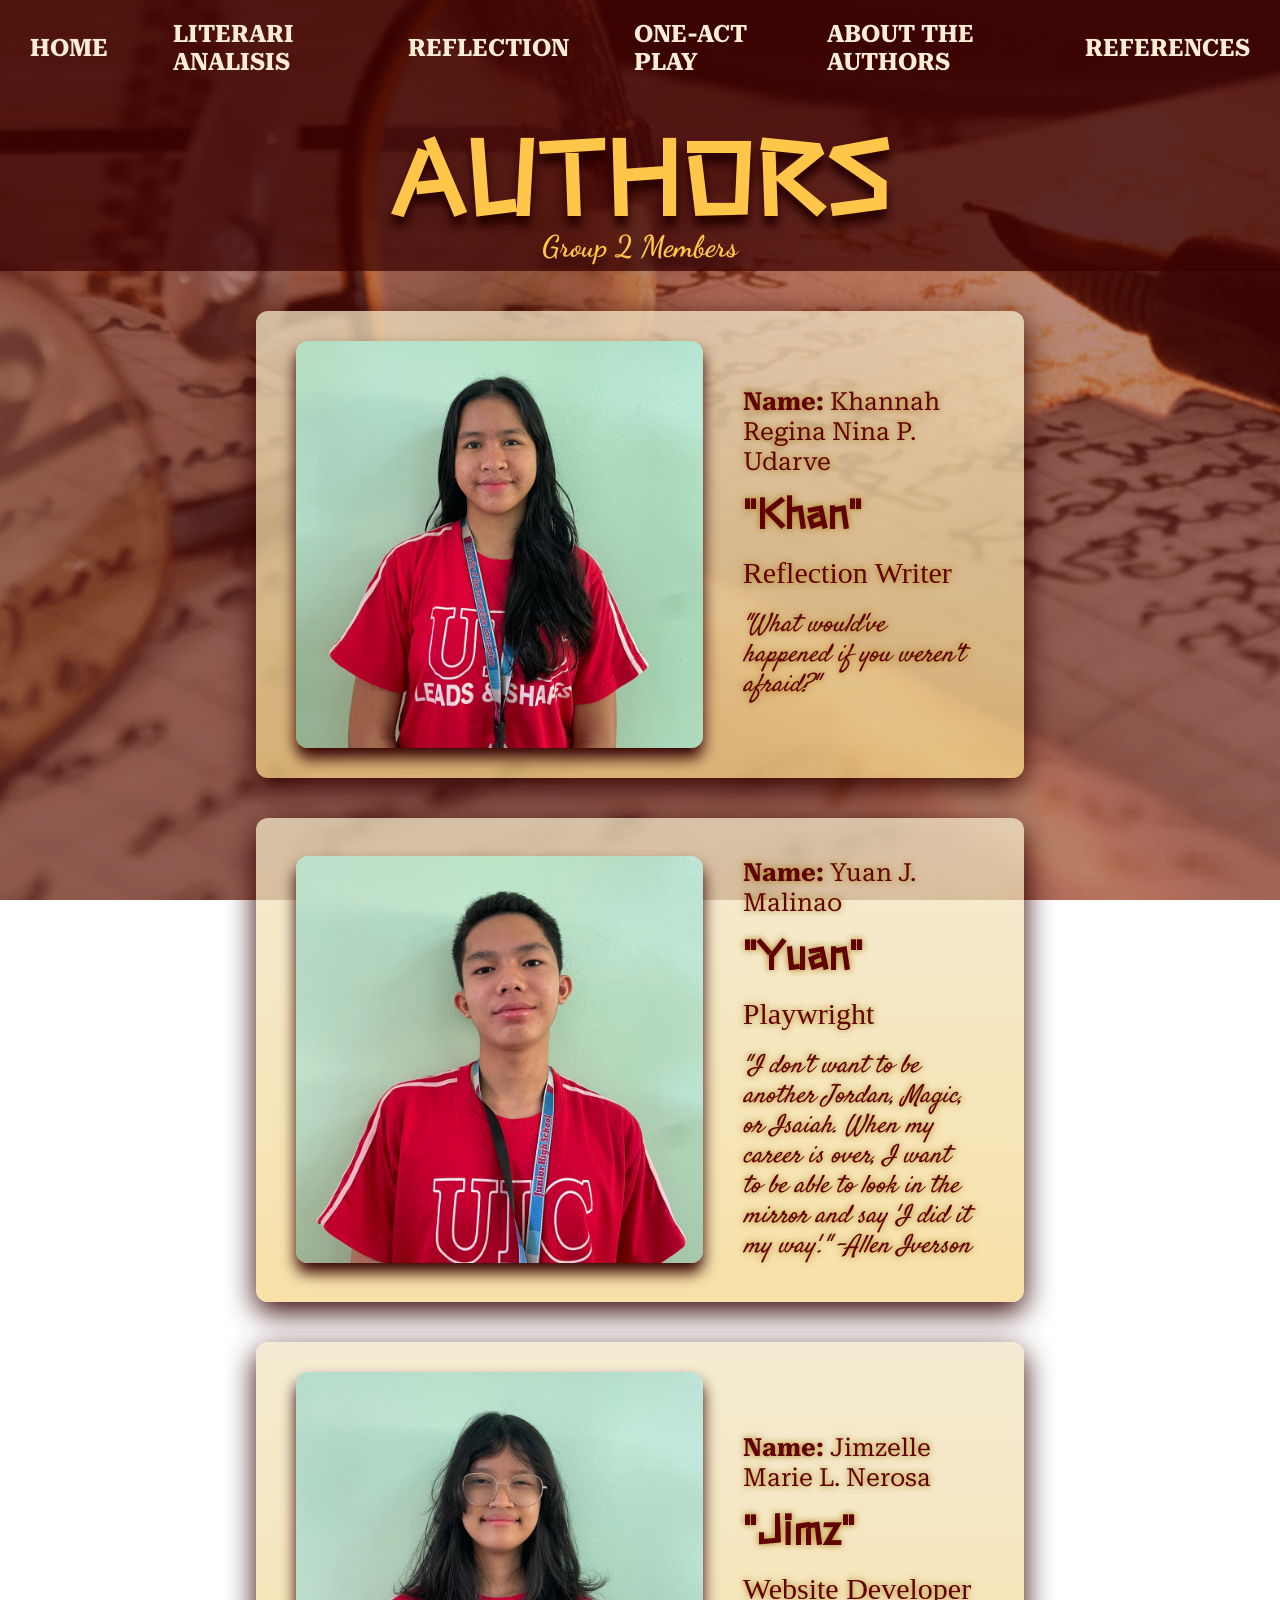
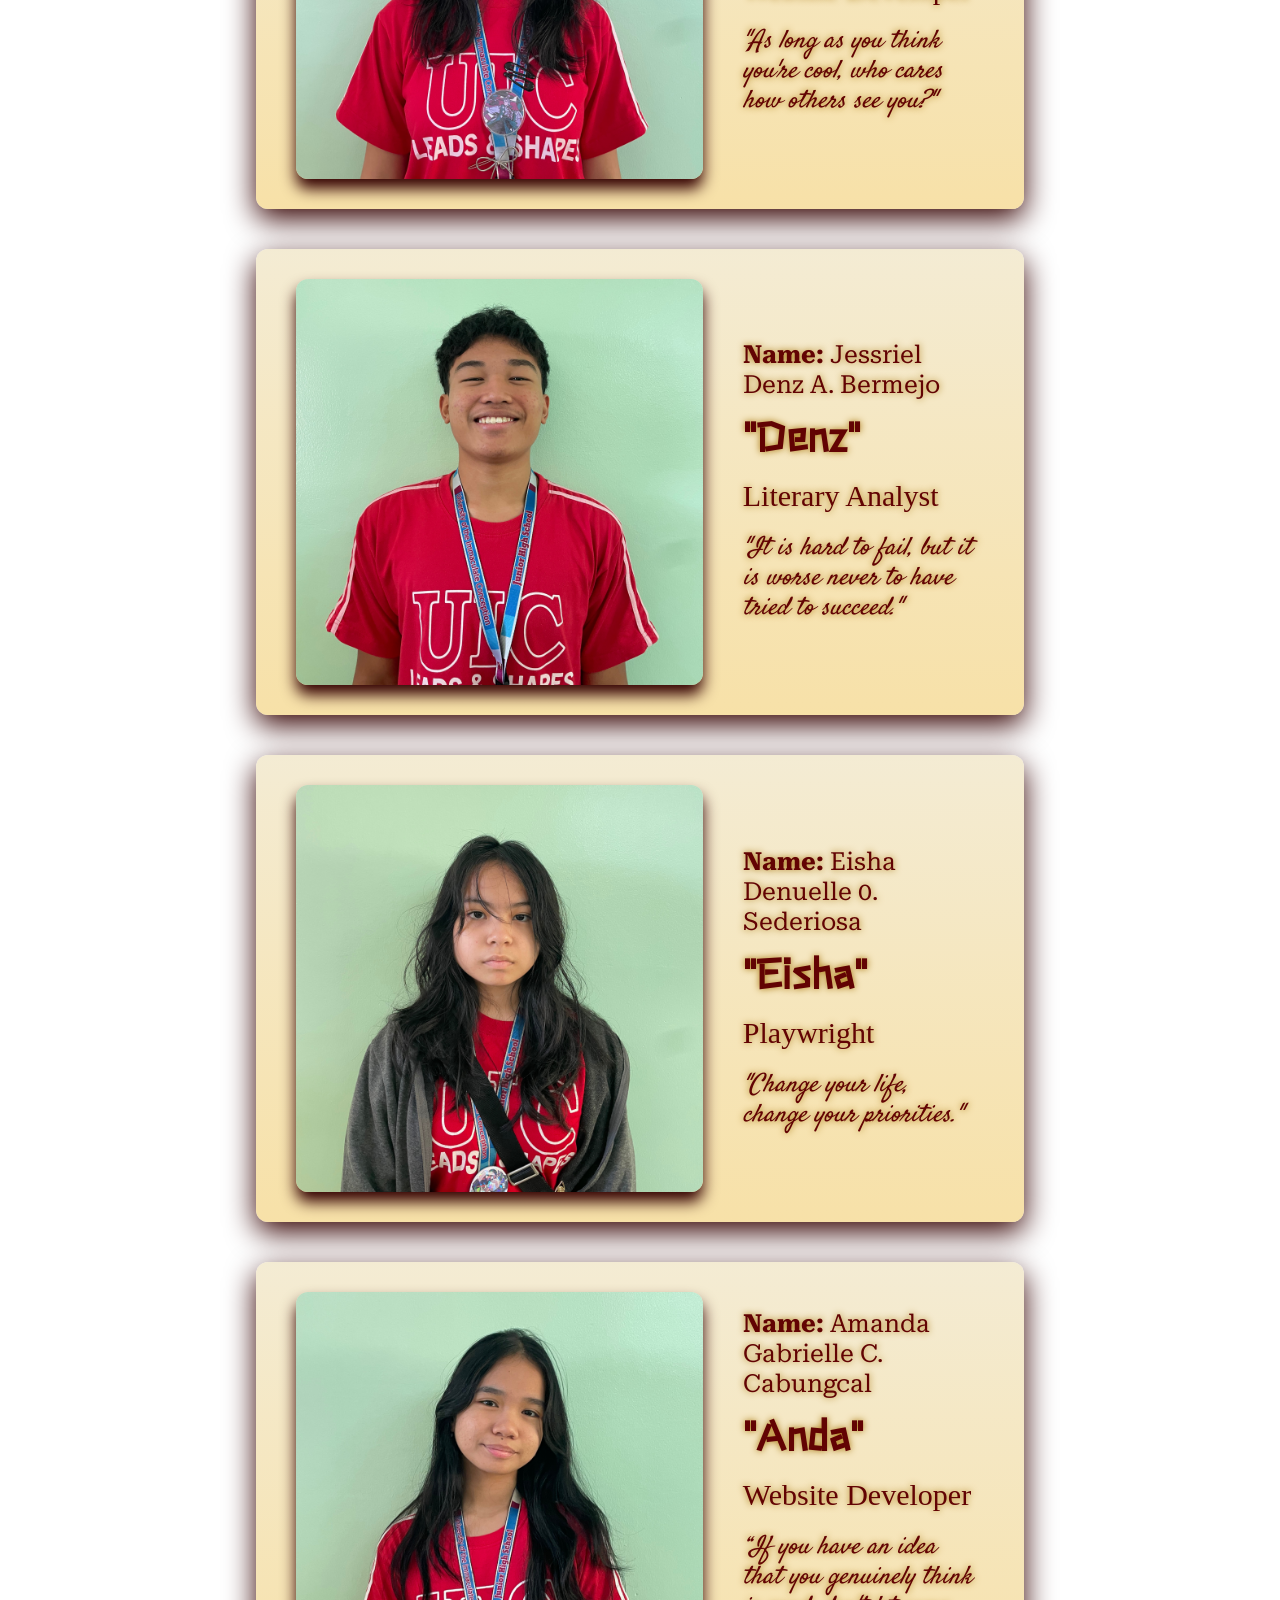
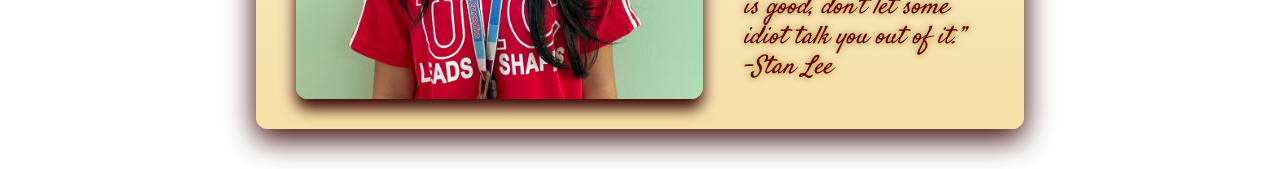
<file: authors.html>
<html>
    <head>
        <title>MEMBERS</title>
        <link rel="stylesheet" href="style.css">
        <link rel="preconnect" href="https://fonts.googleapis.com">
        <link rel="preconnect" href="https://fonts.gstatic.com" crossorigin>
        <link href="https://fonts.googleapis.com/css2?family=Cormorant:ital,wght@0,300..700;1,300..700&family=Dancing+Script:wght@400..700&family=EB+Garamond:ital,wght@0,400..800;1,400..800&family=Elsie:wght@400;900&family=Inconsolata:wght@200..900&family=Mystery+Quest&family=Oswald:wght@200..700&family=Roboto+Serif:ital,opsz,wght@0,8..144,100..900;1,8..144,100..900&family=Satisfy&family=Stick&display=swap" rel="stylesheet">
        <link rel="preconnect" href="https://fonts.googleapis.com">
        <link rel="preconnect" href="https://fonts.gstatic.com" crossorigin>
        <link href="https://fonts.googleapis.com/css2?family=Audiowide&display=swap" rel="stylesheet">
    </head>
    <body id="authors-page">
        <nav>
            <ul>
            <li><a href="index.html">HOME</a></li>
            <li><a href="filipino.html">LITERARI ANALISIS</a></li>
            <li><a href="clved.html">REFLECTION</a></li>
            <li><a href="ENGLISH.html">ONE-ACT PLAY</a></li>
            <li><a href="index.html#AUTHORS">ABOUT THE AUTHORS</a></li>
            <li><a href="index.html#REFERENCES">REFERENCES</a></li> 
            </ul>
        </nav>
        <header id="authorsheader">
            <h1 id="authors-title">AUTHORS</h1>
            <h3 id="authors-subtitle">Group 2 Members</h3>
        </header>
        <section id="khannahu">
        <div class="authorscontainerslim">
            <div class="authorscontainer">
                <img src="khannah.png" class="authorsimages">
                <div class="authorstext">
                <p class="name"> <strong>Name:</strong> Khannah Regina Nina P. Udarve </p>
                <p class="nickname"> "Khan"</p>
                <p class="membership"> Reflection Writer </p>
                <p class="motto"> "What would've happened if you weren't afraid?" </p>
                </div>
            </div>
        </div>
        </section>
        <section id="yuanm">
        <div class="authorscontainerslim">
            <div class="authorscontainer">
                <img src="yuan.png" class="authorsimages">
                <div class="authorstext">
                <p class="name"> <strong>Name:</strong> Yuan J. Malinao</p>
                <p class="nickname"> "Yuan"</p>
                <p class="membership"> Playwright </p>
                <p class="motto"> "I don't want to be another Jordan, Magic, or Isaiah. When my career is over, I want to be able to look in the mirror and say 'I did it my way'." -Allen Iverson</p>
                </div>
            </div>
        </div>
        </section>
        <section id="jimzellen">
        <div class="authorscontainerslim">
            <div class="authorscontainer">
                <img src="jimz.png" class="authorsimages">
                <div class="authorstext">
                <p class="name"> <strong>Name:</strong> Jimzelle Marie L. Nerosa</p>
                <p class="nickname"> "Jimz"</p>
                <p class="membership"> Website Developer </p>
                <p class="motto"> "As long as you think you're cool, who cares how others see you?"</p>
                </div>
            </div>
        </div>
        </section>
        <section id="denzb">
        <div class="authorscontainerslim">
            <div class="authorscontainer">
                <img src="denz.png" class="authorsimages">
                <div class="authorstext">
                <p class="name"> <strong>Name:</strong> Jessriel Denz A. Bermejo</p>
                <p class="nickname"> "Denz"</p>
                <p class="membership"> Literary Analyst </p>
                <p class="motto"> "It is hard to fail, but it is worse never to have tried to succeed."</p>
                </div>
            </div>
        </div>
        </section>
        <section id="eishas">
        <div class="authorscontainerslim">
            <div class="authorscontainer">
                <img src="eisha.png" class="authorsimages">
                <div class="authorstext">
                <p class="name"> <strong>Name:</strong> Eisha Denuelle 0. Sederiosa</p>
                <p class="nickname"> "Eisha"</p>
                <p class="membership"> Playwright </p>
                <p class="motto"> "Change your life, change your priorities."</p>
                </div>
            </div>
        </div>
        </section>
        <section id="amandac">
        <div class="authorscontainerslim">
            <div class="authorscontainer">
                <img src="amanda.png" class="authorsimages">
                <div class="authorstext">
                <p class="name"> <strong>Name:</strong> Amanda Gabrielle C. Cabungcal</p>
                <p class="nickname"> "Anda"</p>
                <p class="membership"> Website Developer </p>
                <p class="motto"> “If you have an idea that you genuinely think is good, don't let some idiot talk you out of it.” -Stan Lee</p>
                </div>
            </div>
        </div>
        </section>
    </body>
</html>
</file>
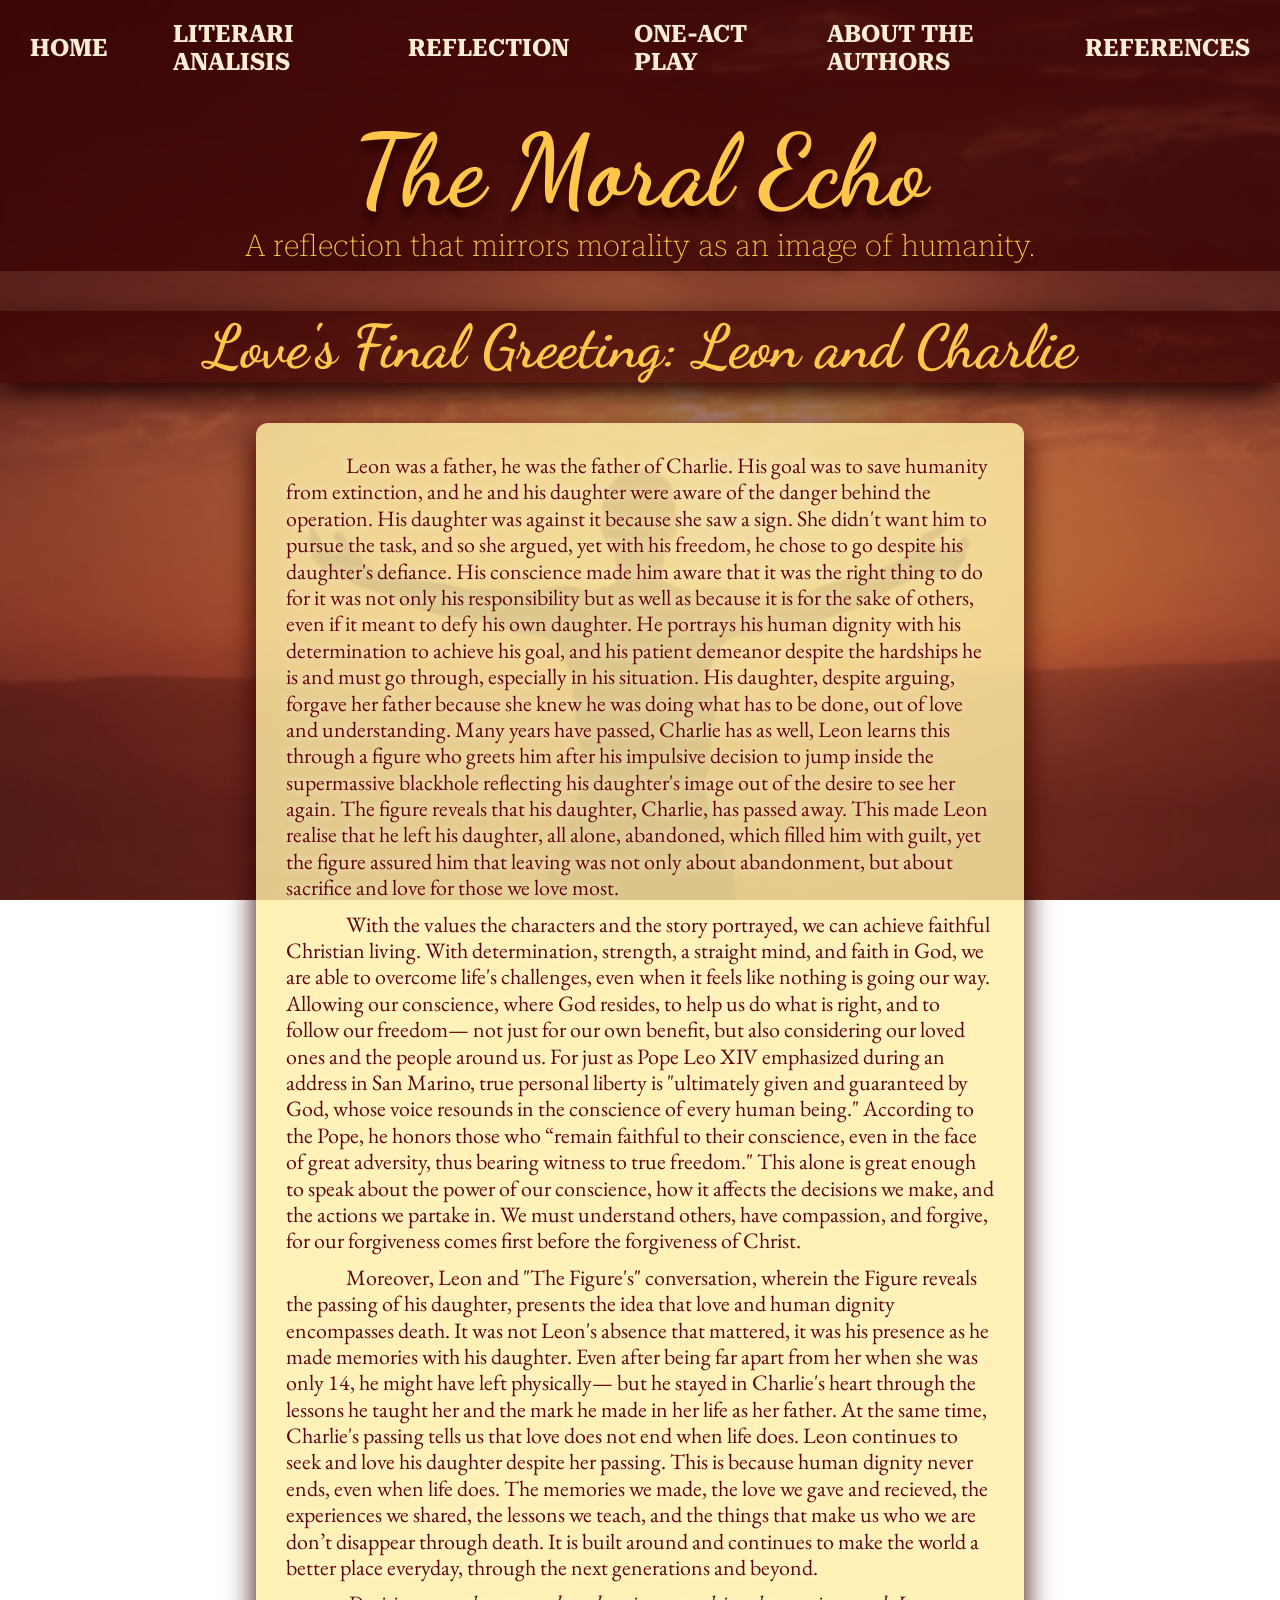
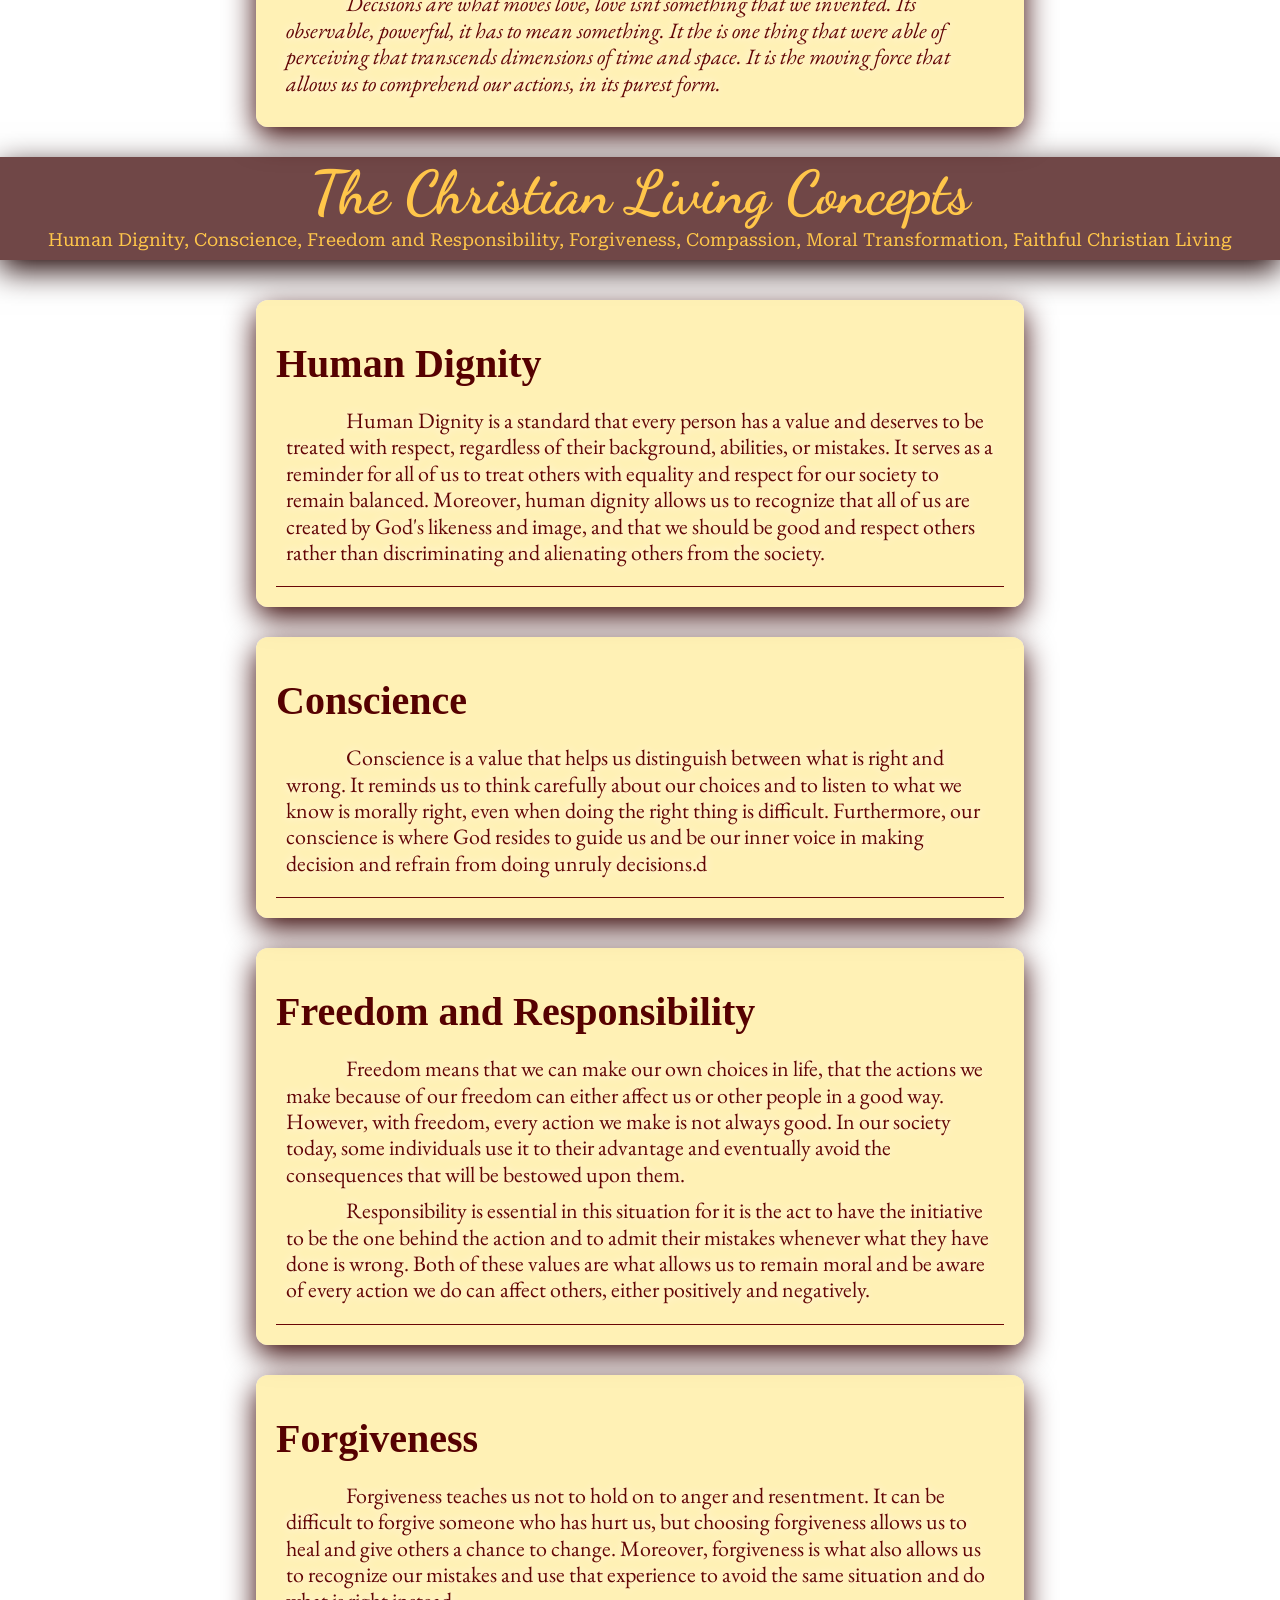
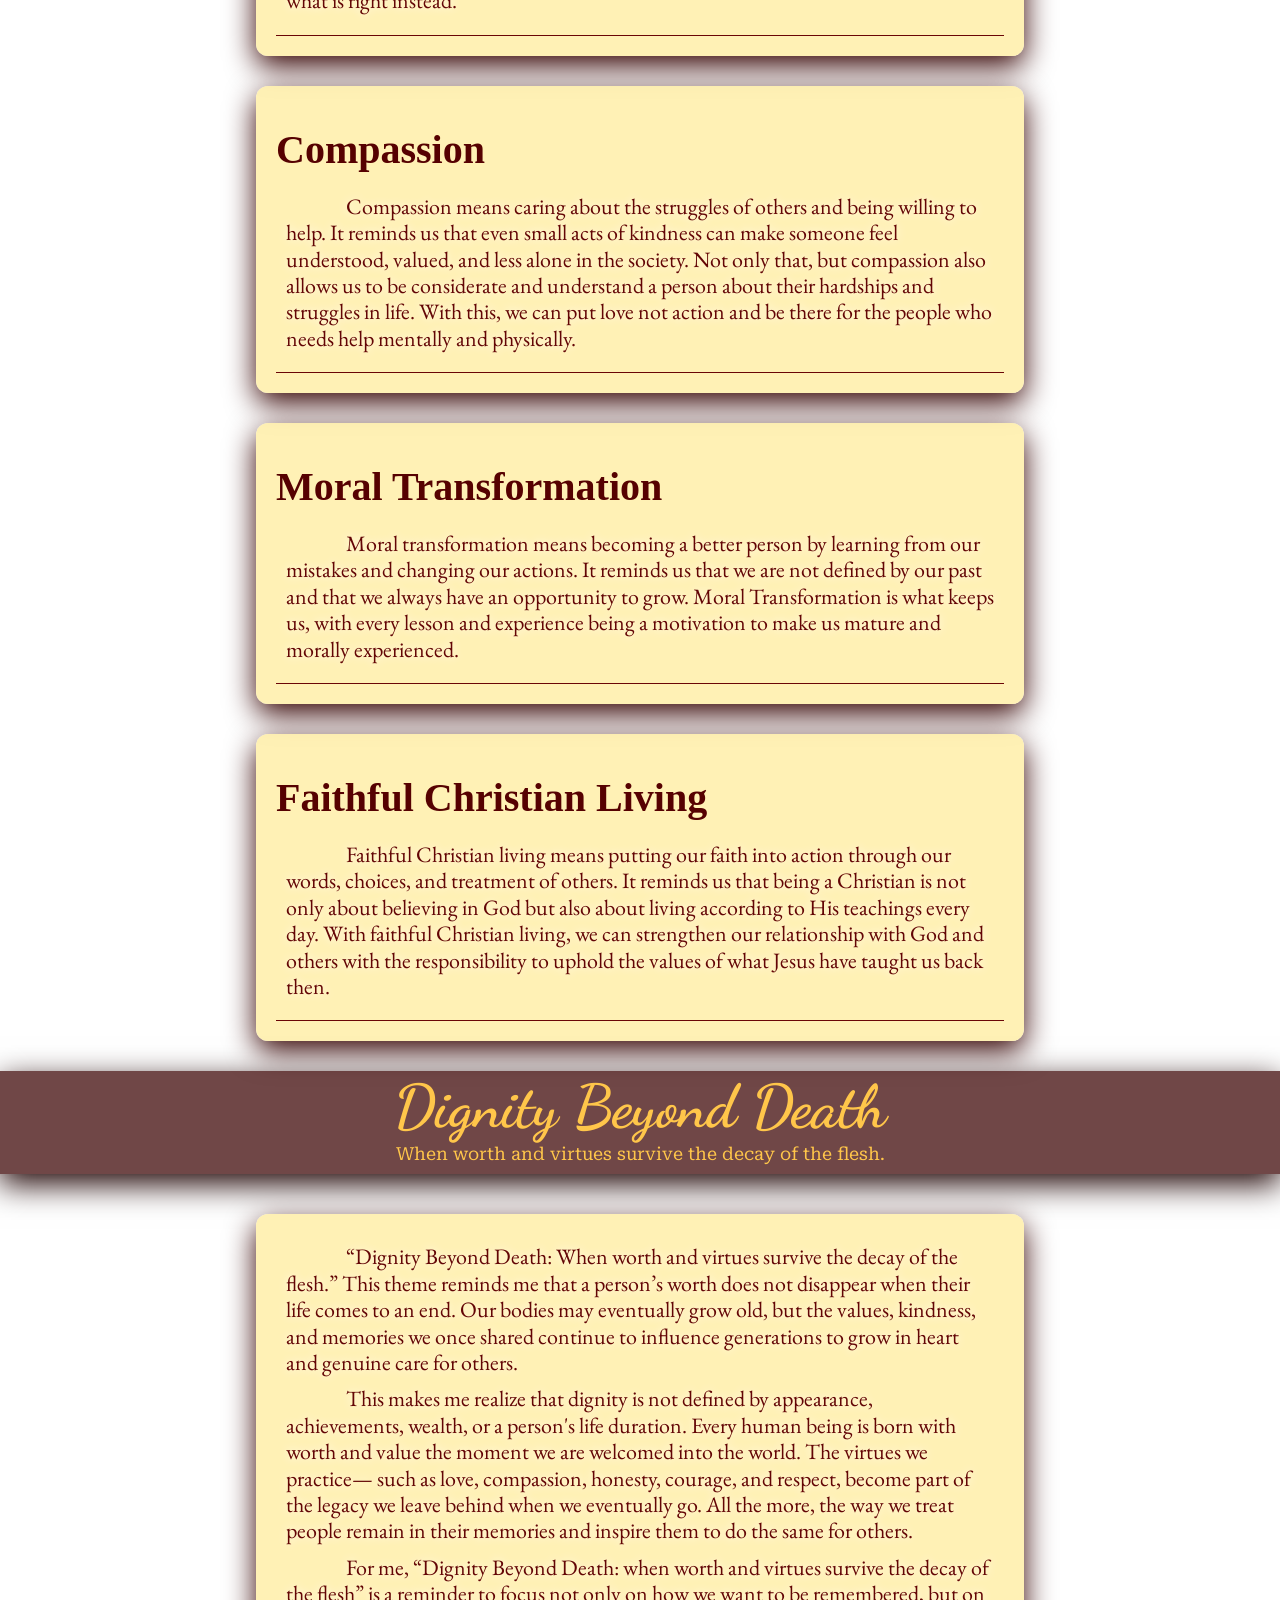
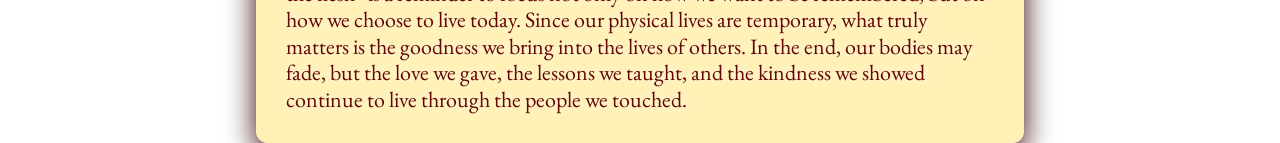
<file: clved.html>
<html>
    <head>
        <title>★ ⋮ CLVED ⸝⸝</title>
        <link rel="stylesheet" href="style.css">
        <link rel="preconnect" href="https://fonts.googleapis.com">
        <link rel="preconnect" href="https://fonts.gstatic.com" crossorigin>
        <link href="https://fonts.googleapis.com/css2?family=Cormorant:ital,wght@0,300..700;1,300..700&family=Dancing+Script:wght@400..700&family=EB+Garamond:ital,wght@0,400..800;1,400..800&family=Elsie:wght@400;900&family=Inconsolata:wght@200..900&family=Mystery+Quest&family=Oswald:wght@200..700&family=Roboto+Serif:ital,opsz,wght@0,8..144,100..900;1,8..144,100..900&family=Satisfy&family=Stick&display=swap" rel="stylesheet">
        <link rel="preconnect" href="https://fonts.googleapis.com">
        <link rel="preconnect" href="https://fonts.gstatic.com" crossorigin>
        <link href="https://fonts.googleapis.com/css2?family=Audiowide&display=swap" rel="stylesheet">
    </head>
    <body id="clved-page">
        <nav>
            <ul>
            <li><a href="index.html">HOME</a></li>
            <li><a href="filipino.html">LITERARI ANALISIS</a></li>
            <li><a href="clved.html">REFLECTION</a></li>
            <li><a href="ENGLISH.html">ONE-ACT PLAY</a></li>
            <li><a href="index.html#AUTHORS">ABOUT THE AUTHORS</a></li>
            <li><a href="index.html#REFERENCES">REFERENCES</a></li> 
            </ul>
        </nav>
        <header id="clvedheader">
            <h1 id="clved-title">The Moral Echo</h1>
            <h3 id="clved-subtitle">A reflection that mirrors morality as an image of humanity.</h3>
        </header>
        <section id="literaturerefle">
            <h2 style=" box-shadow: 0 10px 30px rgb(28, 0, 0); margin-bottom: 40px;">Love's Final Greeting: Leon and Charlie</h2>
            <div class="container-slim">
                <p class="ref1">Leon was a father, he was the father of Charlie. His goal was to save humanity from extinction, and he and his daughter were 
                aware of the danger behind the operation. His daughter was against it because she saw a sign. She didn't want him to pursue the task, and so she argued, yet with 
                his freedom, he chose to go despite his daughter's defiance. His conscience made him aware that it was the right 
                thing to do for it was not only his responsibility but as well as because it is for the sake of others, even if it meant to defy 
                his own daughter. He portrays his human dignity with his determination to achieve his goal, and his patient demeanor despite the 
                hardships he is and must go through, especially in his situation. His daughter, despite arguing, forgave her father because 
                she knew he was doing what has to be done, out of love and understanding. Many years have passed, Charlie has 
                as well, Leon learns this through a figure who greets him after his impulsive decision to jump inside the supermassive blackhole reflecting his daughter's image out of the desire to see her again. The figure 
                reveals that his daughter, Charlie, has passed away. This made Leon realise that he left his daughter, all alone, abandoned, which filled him with guilt, yet the figure assured him that 
                leaving was not only about abandonment, but about sacrifice and love for those we love most.</p>

                <p class="ref1">With the values the characters and the story portrayed, we can achieve faithful Christian living. With determination, strength, a 
                straight mind, and faith in God, we are able to overcome life's challenges, even when it feels like nothing is going our way. Allowing our 
                conscience, where God resides, to help us do what is right, and to follow our freedom— not just for our own benefit, but also considering our loved ones and the people around us. For just as Pope Leo XIV emphasized during an address in San Marino, true personal liberty is 
                "ultimately given and guaranteed by God, whose voice resounds in the conscience of every human being." According to the Pope, he honors those who 
                 “remain faithful to their conscience, even in the face of great adversity, thus bearing witness to true freedom." This alone is great enough
                to speak about the power of our conscience, how it affects the decisions we make, and the actions we partake in. We must understand others, have compassion, and forgive, for our forgiveness comes 
                first before the forgiveness of Christ. </p>

                <p class="ref1">Moreover, Leon and "The Figure's" conversation, wherein the Figure reveals the passing of his daughter, presents the idea that love and human dignity encompasses death. It was 
                not Leon's absence that mattered, it was his presence as he made memories with his daughter. Even after being far apart from her when she was only 14, he might have left physically— but he stayed in Charlie's 
                heart through the lessons he taught her and the mark he made in her life as her father. At the same time, Charlie's passing tells us that love does not end when life does. Leon continues to seek 
                and love his daughter despite her passing. This is because human dignity never ends, even when life does. The memories we made, the love we gave and recieved, the experiences we shared, the 
                lessons we teach, and the things that make us who we are don’t disappear through death. It is built around and continues to make the world a better place everyday, through the next generations and beyond.  </p>
            
                <p class="ref1" style="font-style: italic;">Decisions are what moves love, love isnt something that we invented. Its observable, powerful, it has to mean something. It the is one thing that were able of perceiving that transcends dimensions of time and space. It is the moving force that allows us to comprehend our actions, in its purest form.</p>
            </div>
            <h2 style=" box-shadow: 0 10px 30px rgb(28, 0, 0); margin-bottom: 40px;">The Christian Living Concepts <br> <p style="font-size: 18px; font-family: Roboto Serif; font-weight: lighter; text-align: center; margin-bottom: 10px;">Human Dignity, Conscience, Freedom and Responsibility, Forgiveness, Compassion, Moral Transformation, Faithful Christian Living</p></h2>
            
            <div class="container-slim" style="margin-bottom: 30px;">
                <h1 class="movements">Human Dignity</h1>
                <p class="ref1">Human Dignity is a standard that every person has a value and deserves to be treated with respect, regardless of their background, abilities, or mistakes. It serves as a reminder for all of us to treat others with equality and respect for our society to remain balanced. Moreover, human dignity allows us to recognize that all of us are created by God's likeness and image, and that we should be good and respect others rather than discriminating and alienating others from the society.</p>
                <hr style="height: 1px; width: 100%; background-color: rgb(106, 6, 6); margin-top: 20px; border: none; will-change: transform;">
            </div>
            <div class="container-slim" style="margin-bottom: 30px;">
                <h1 class="movements">Conscience</h1>
                <p class="ref1">Conscience is a value that helps us distinguish between what is right and wrong. It reminds us to think carefully about our choices and to listen to what we know is morally right, even when doing the right thing is difficult. Furthermore, our conscience is where God resides to guide us and be our inner voice in making decision and refrain from doing unruly decisions.d</p>
                <hr style="height: 1px; width: 100%; background-color: rgb(106, 6, 6); margin-top: 20px; border: none; will-change: transform;">
            </div>
            <div class="container-slim" style="margin-bottom: 30px;">
                <h1 class="movements">Freedom and Responsibility</h1>
                <p class="ref1">Freedom means that we can make our own choices in life, that the actions we make because of our freedom can either affect us or other people in a good way. However, with freedom, every action we make is not always good. In our society today, some individuals use it to their advantage and eventually avoid the consequences that will be bestowed upon them. </p>
                <p class="ref1">Responsibility is essential in this situation for it is the act to have the initiative to be the one behind the action and to admit their mistakes whenever what they have done is wrong. Both of these values are what allows us to remain moral and be aware of every action we do can affect others, either positively and negatively. </p>
                <hr style="height: 1px; width: 100%; background-color: rgb(106, 6, 6); margin-top: 20px; border: none; will-change: transform;">
            </div>
            <div class="container-slim" style="margin-bottom: 30px;">
                <h1 class="movements">Forgiveness</h1>
                <p class="ref1">Forgiveness teaches us not to hold on to anger and resentment. It can be difficult to forgive someone who has hurt us, but choosing forgiveness allows us to heal and give others a chance to change. Moreover, forgiveness is what also allows us to recognize our mistakes and use that experience to avoid the same situation and do what is right instead.</p>
                <hr style="height: 1px; width: 100%; background-color: rgb(106, 6, 6); margin-top: 20px; border: none; will-change: transform;">
            </div>
            <div class="container-slim" style="margin-bottom: 30px;">
                <h1 class="movements">Compassion</h1>
                <p class="ref1">Compassion means caring about the struggles of others and being willing to help. It reminds us that even small acts of kindness can make someone feel understood, valued, and less alone in the society. Not only that, but compassion also allows us to be considerate and understand a person about their hardships and struggles in life. With this, we can put love not action and be there for the people who needs help mentally and physically.</p>
                <hr style="height: 1px; width: 100%; background-color: rgb(106, 6, 6); margin-top: 20px; border: none; will-change: transform;">
            </div>
            <div class="container-slim" style="margin-bottom: 30px;">
                <h1 class="movements">Moral Transformation</h1>
                <p class="ref1">Moral transformation means becoming a better person by learning from our mistakes and changing our actions. It reminds us that we are not defined by our past and that we always have an opportunity to grow. Moral Transformation is what keeps us, with every lesson and experience being a motivation to make us mature and morally experienced.</p>
                <hr style="height: 1px; width: 100%; background-color: rgb(106, 6, 6); margin-top: 20px; border: none; will-change: transform;">
            </div>
            <div class="container-slim" style="margin-bottom: 30px;">
                <h1 class="movements">Faithful Christian Living</h1>
                <p class="ref1">Faithful Christian living means putting our faith into action through our words, choices, and treatment of others. It reminds us that being a Christian is not only about believing in God but also about living according to His teachings every day. With faithful Christian living, we can strengthen our relationship with God and others with the responsibility to uphold the values of what Jesus have taught us back then.</p>
                <hr style="height: 1px; width: 100%; background-color: rgb(106, 6, 6); margin-top: 20px; border: none; will-change: transform;">
            </div>
            <h2 style=" box-shadow: 0 10px 30px rgb(28, 0, 0); margin-bottom: 40px;">Dignity Beyond Death<br> <p style="font-size: 18px; font-family: Roboto Serif; font-weight: lighter; text-align: center; margin-bottom: 10px;">When worth and virtues survive the decay of the flesh.</p></h2>
            <div class="container-slim">
                <p class="ref1">“Dignity Beyond Death: When worth and virtues survive the decay of the flesh.” This theme reminds me that a person’s worth does not disappear when their life comes to an end. Our bodies may eventually grow old, but the values, kindness, and memories we once shared continue to influence generations to grow in heart and genuine care for others.</p>

                <p class="ref1">This makes me realize that dignity is not defined by appearance, achievements, wealth, or a person's life duration. Every human being is born with worth and value the moment we are welcomed into the world. The virtues we practice— such as love, compassion, honesty, courage, and respect, become part of the legacy we leave behind when we eventually go. All the more, the way we treat people remain in their memories and inspire them to do the same for others. </p>

                <p class="ref1">For me, “Dignity Beyond Death: when worth and virtues survive the decay of the flesh” is a reminder to focus not only on how we want to be remembered, but on how we choose to live today. Since our physical lives are temporary, what truly matters is the goodness we bring into the lives of others. In the end, our bodies may fade, but the love we gave, the lessons we taught, and the kindness we showed continue to live through the people we touched.</p>
            
            </div>
        </section>
    </body>
</file>
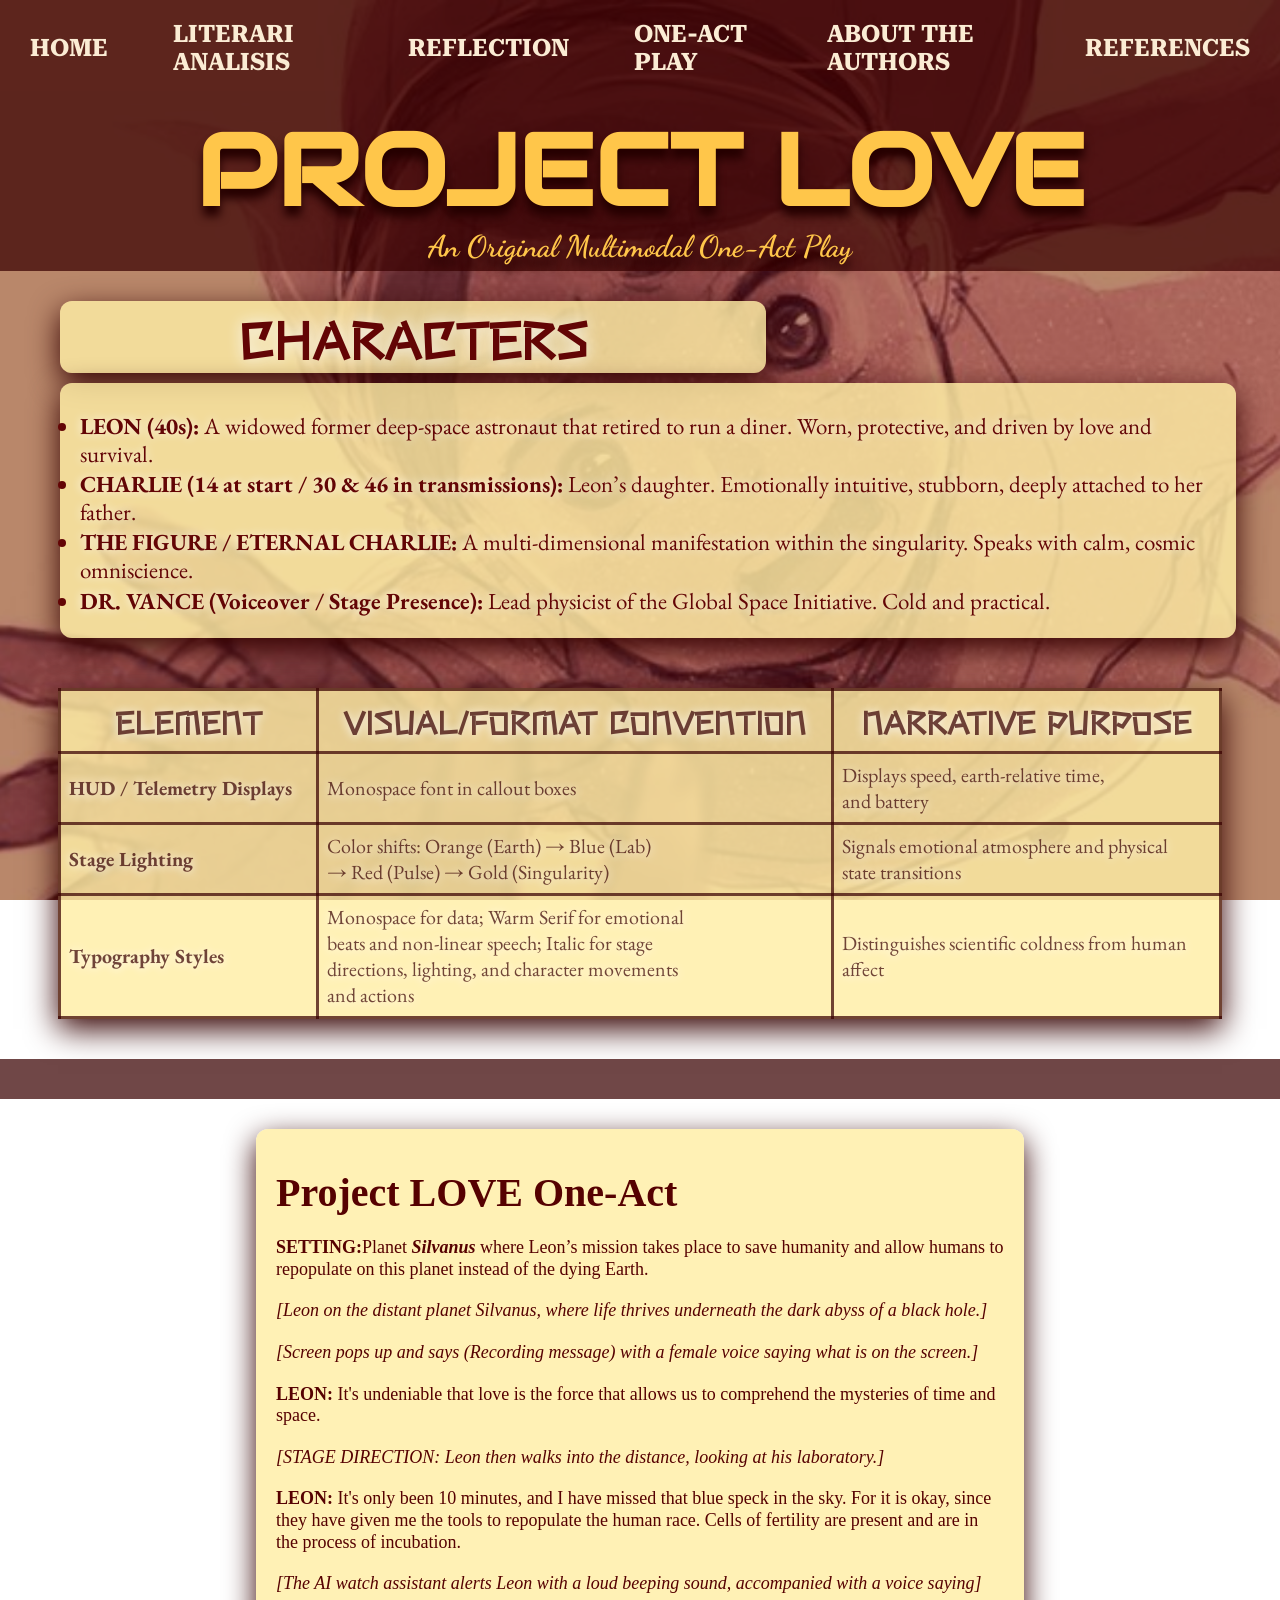
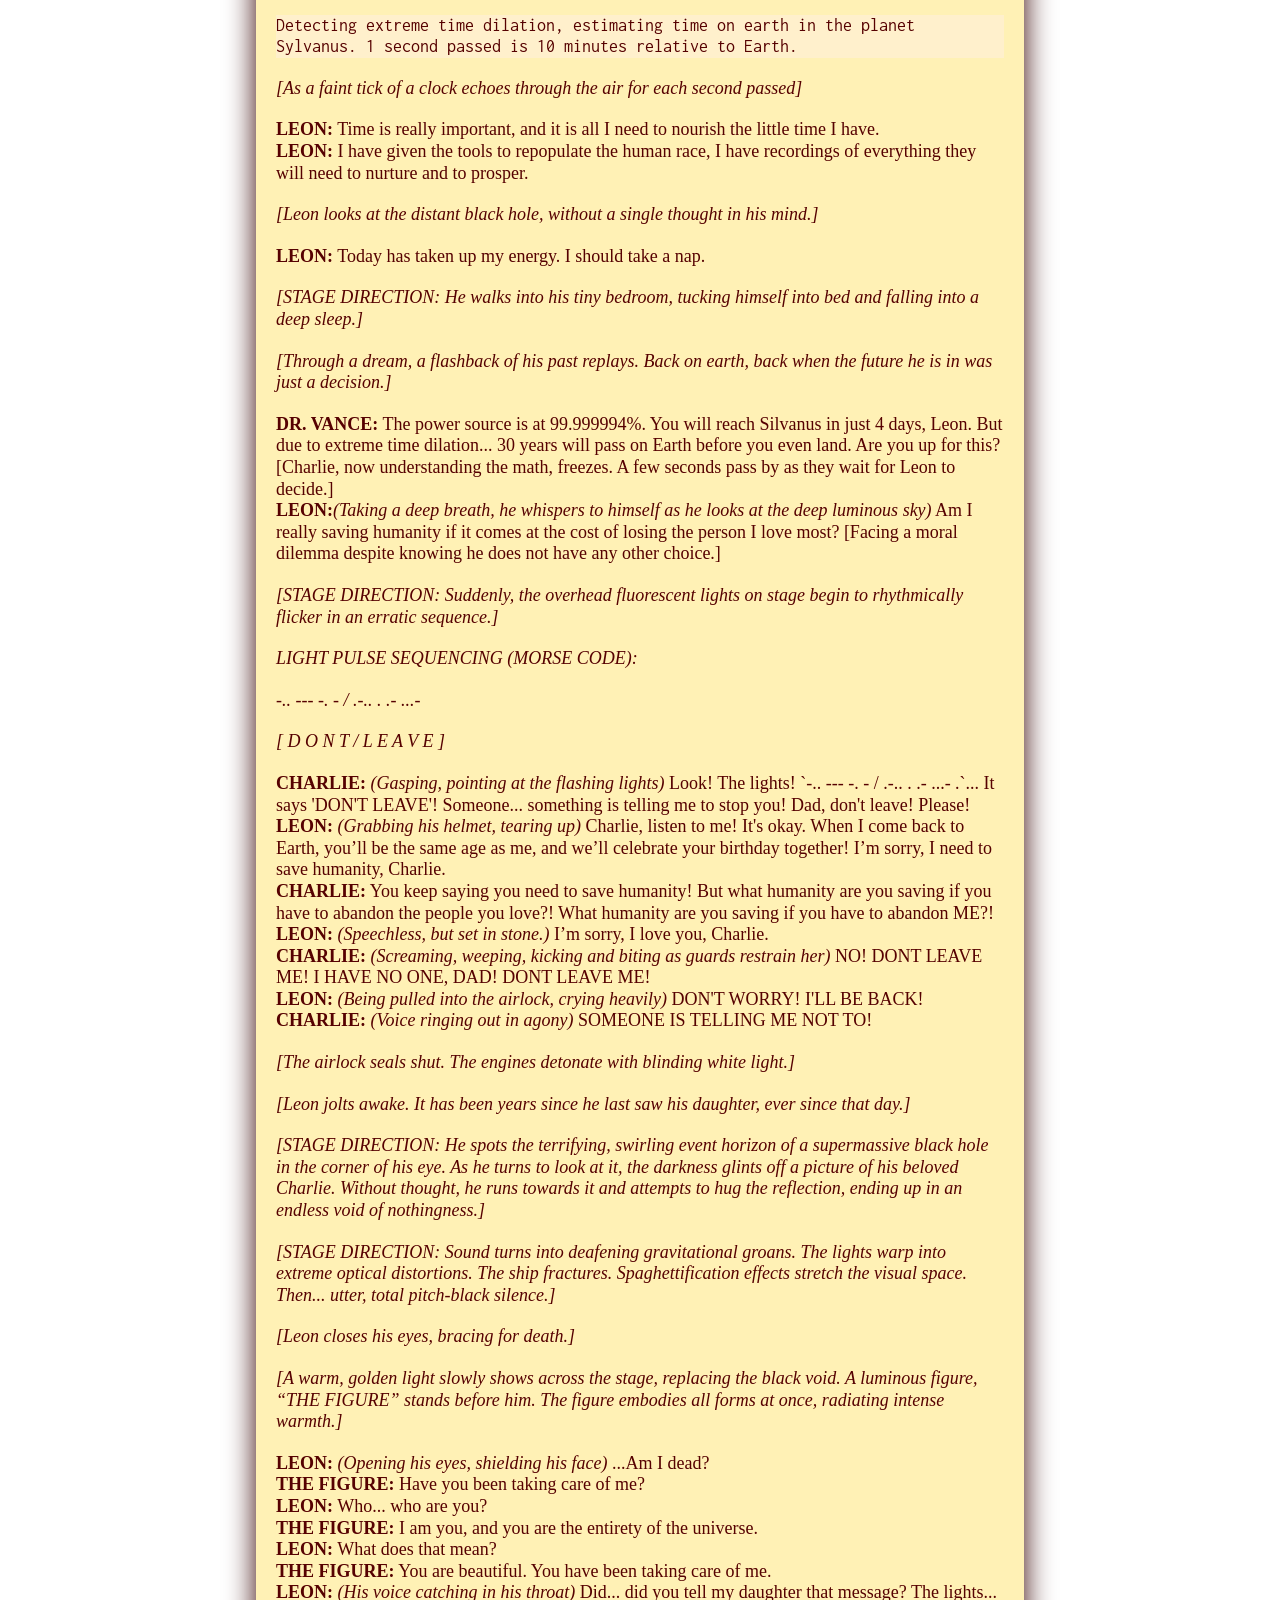
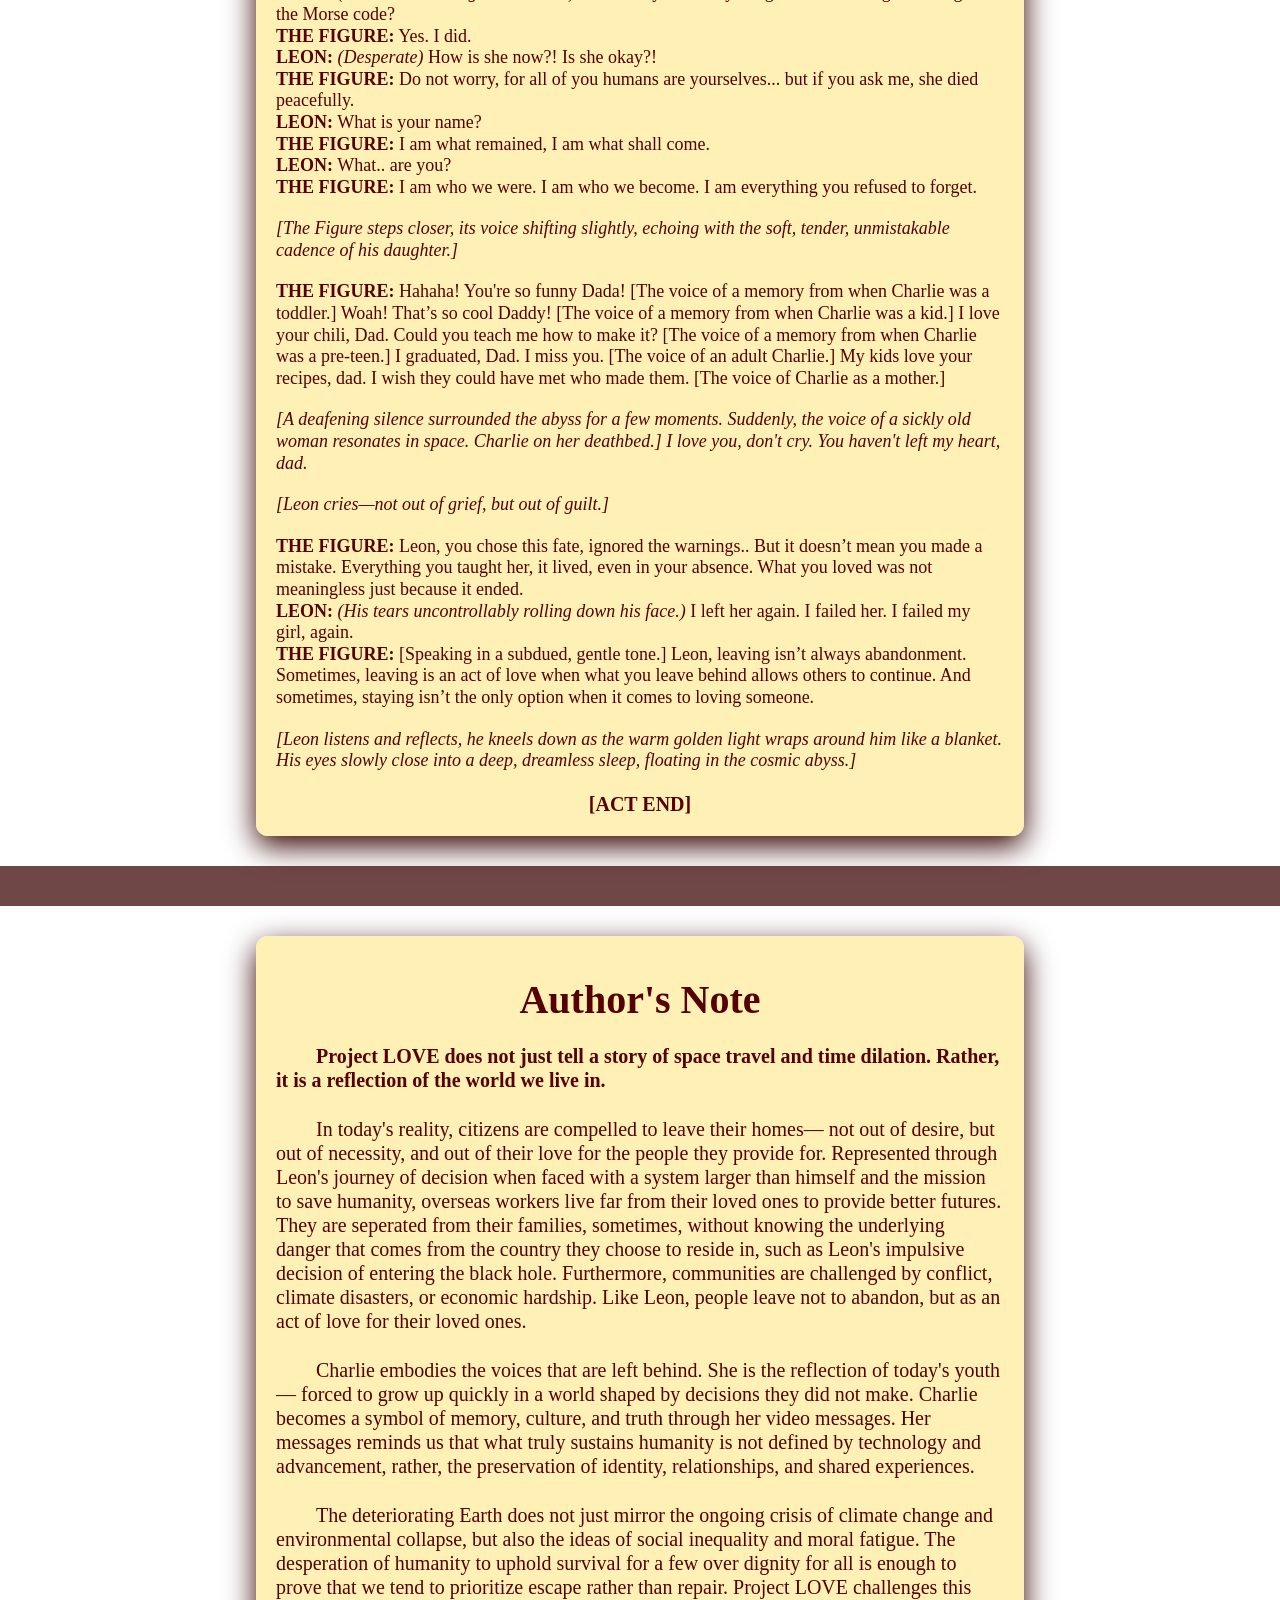
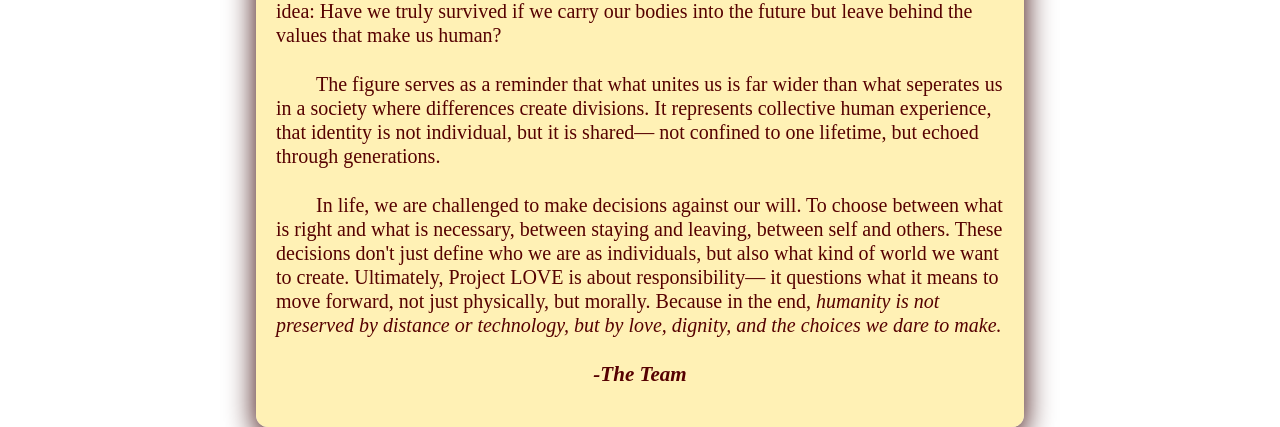
<file: ENGLISH.html>
<html>
    <head>
        <title>★ ⋮ English ⸝⸝</title>
        <link rel="stylesheet" href="style.css">
        <link rel="preconnect" href="https://fonts.googleapis.com">
        <link rel="preconnect" href="https://fonts.gstatic.com" crossorigin>
        <link href="https://fonts.googleapis.com/css2?family=Cormorant:ital,wght@0,300..700;1,300..700&family=Dancing+Script:wght@400..700&family=EB+Garamond:ital,wght@0,400..800;1,400..800&family=Elsie:wght@400;900&family=Inconsolata:wght@200..900&family=Mystery+Quest&family=Oswald:wght@200..700&family=Roboto+Serif:ital,opsz,wght@0,8..144,100..900;1,8..144,100..900&family=Satisfy&family=Stick&display=swap" rel="stylesheet">
        <link rel="preconnect" href="https://fonts.googleapis.com">
        <link rel="preconnect" href="https://fonts.gstatic.com" crossorigin>
        <link href="https://fonts.googleapis.com/css2?family=Audiowide&display=swap" rel="stylesheet">
    </head>
    <body id="english-page">
        <nav>
            <ul>
            <li><a href="index.html">HOME</a></li>
            <li><a href="filipino.html">LITERARI ANALISIS</a></li>
            <li><a href="clved.html">REFLECTION</a></li>
            <li><a href="ENGLISH.html">ONE-ACT PLAY</a></li>
            <li><a href="index.html#AUTHORS">ABOUT THE AUTHORS</a></li>
            <li><a href="index.html#REFERENCES">REFERENCES</a></li> 
            </ul>
        </nav>
        <header>
            <h1 id="english-title">PROJECT LOVE</h1>
            <h3 id="english-subtitle">An Original Multimodal One-Act Play</h3>
        </header>
        <section id="english-intro">
            <div class="container1">
                <div class="editortext">
                    <h3 class="EDITORSNOTE">CHARACTERS</h3>
                        <div class ="editorsnotetext">
                            <div id="characters" style = "margin: 20px; margin-top: 30px; line-height: 1.2;">
                                <ul>
                                    <li style="margin-bottom: 3px;"><strong>LEON (40s):</strong> A widowed former deep-space astronaut that retired to run a diner. Worn, protective, and driven by love and survival.<br></li>
                                    <li style="margin-bottom: 3px;"><strong>CHARLIE (14 at start / 30 & 46 in transmissions):</strong> Leon’s daughter. Emotionally intuitive, stubborn, deeply attached to her father.<br></li>
                                    <li style="margin-bottom: 3px;"><strong>THE FIGURE / ETERNAL CHARLIE:</strong> A multi-dimensional manifestation within the singularity. Speaks with calm, cosmic omniscience.<br></li>
                                    <li style="margin-bottom: 3px;"><strong>DR. VANCE (Voiceover / Stage Presence):</strong> Lead physicist of the Global Space Initiative. Cold and practical.<br></li>
                                </ul>
                            </div>
                        </div>
                </div>
            </div>
            <div class="container2">
                <table>
                    <tr>
                        <th>ELEMENT</th>
                        <th>VISUAL/FORMAT CONVENTION</th>
                        <th>NARRATIVE PURPOSE</th>
                    </tr>
                    <tr>
                        <td class="first-column">HUD / Telemetry Displays</td>
                        <td>Monospace font in callout boxes</td>
                        <td>Displays speed, earth-relative time, <br> and battery</td>
                    </tr>
                    <tr>
                        <td class="first-column">Stage Lighting</td>
                        <td>Color shifts: Orange (Earth) → Blue (Lab)<br> → Red (Pulse) → Gold (Singularity)</td>
                        <td>Signals emotional atmosphere and physical <br>state transitions</td>
                    </tr>
                    <tr>
                        <td class="first-column">Typography Styles</td>
                        <td>Monospace for data; Warm Serif for emotional <br> beats and non-linear speech; Italic for stage <br> directions, lighting, and character movements <br>and actions</td>
                        <td>Distinguishes scientific coldness from human <br>affect</td>
                    </tr>
                </table>
            </div>
            <hr style="border: none; height: 40px; background-color: var(--dark-red); margin-bottom: 30px;">
            <div class="container-slim">
                <h1 class="movements">Project LOVE One-Act</h1>
                <p><strong>SETTING:</strong>Planet <strong><em>Silvanus</em></strong> where Leon’s mission takes place to save humanity and allow humans to repopulate on this planet instead of the dying Earth.</p>
                <p class="stagedirection">[Leon on the distant planet Silvanus, where life thrives underneath the dark abyss of a black hole.]</p>
                <p class="stagedirection">[Screen pops up and says (Recording message) with a female voice saying what is on the screen.]</p>
                <p><strong>LEON:</strong> It's undeniable that love is the force that allows us to comprehend the mysteries of time and space.</p>
                <p class="stagedirection">[STAGE DIRECTION: Leon then walks into the distance, looking at his laboratory.]</p>
                <p><strong>LEON:</strong> It's only been 10 minutes, and I have missed that blue speck in the sky. For it is okay, since they have given me the tools to repopulate the human race. Cells of fertility are present and are in the process of incubation.</p>
                <p class="stagedirection">[The AI watch assistant alerts Leon with a loud beeping sound, accompanied with a voice saying]</p>
                <p class="telemetrydisplay">Detecting extreme time dilation, estimating time on earth in the planet Sylvanus. 1 second passed is 10 minutes relative to Earth.</p>
                <p class="stagedirection">[As a faint tick of a clock echoes through the air for each second passed]</p>
                <p><strong>LEON:</strong> Time is really important, and it is all I need to nourish the little time I have.</p>
                <p><strong>LEON:</strong> I have given the tools to repopulate the human race, I have recordings of everything they will need to nurture and to prosper.</p>
                <p class="stagedirection">[Leon looks at the distant black hole, without a single thought in his mind.]</p>
                <p><strong>LEON:</strong> Today has taken up my energy. I should take a nap.</p>
                <p class="stagedirection">[STAGE DIRECTION: He walks into his tiny bedroom, tucking himself into bed and falling into a deep sleep.]</p>
                <p class="stagedirection">[Through a dream, a flashback of his past replays. Back on earth, back when the future he is in was just a decision.]</p>


                <p><strong>DR. VANCE:</strong> The power source is at 99.999994%. You will reach Silvanus in just 4 days, Leon. But due to extreme time dilation... 30 years will pass on Earth before you even land. Are you up for this? [Charlie, now understanding the math, freezes. A few seconds pass by as they wait for Leon to decide.]</p>

                <p><strong>LEON:</strong><em>(Taking a deep breath, he whispers to himself as he looks at the deep luminous sky)</em> Am I really saving humanity if it comes at the cost of losing the person I love most? [Facing a moral dilemma despite knowing he does not have any other choice.] </p>

                <p class="stagedirection">[STAGE DIRECTION: Suddenly, the overhead fluorescent lights on stage begin to rhythmically flicker in an erratic sequence.] </p>

                <p class="stagedirection">LIGHT PULSE SEQUENCING (MORSE CODE):</p>
                <p class="stagedirection">-..  ---  -.  -  /  .-..  .  .-  ...-  </p>
                <p class="stagedirection">[ D   O   N   T  /   L   E   A   V   E ]</p>

                <p><strong>CHARLIE:</strong><em> (Gasping, pointing at the flashing lights)</em> Look! The lights! `-.. --- -. - / .-.. . .- ...- .`... It says 'DON'T LEAVE'! Someone... something is telling me to stop you! Dad, don't leave! Please!</p>
                <p><strong>LEON:</strong> <em>(Grabbing his helmet, tearing up)</em> Charlie, listen to me! It's okay. When I come back to Earth, you’ll be the same age as me, and we’ll celebrate your birthday together! I’m sorry, I need to save humanity, Charlie.</p>
                <p><strong>CHARLIE:</strong> You keep saying you need to save humanity! But what humanity are you saving if you have to abandon the people you love?! What humanity are you saving if you have to abandon ME?!</p>
                <p><strong>LEON:</strong> <em>(Speechless, but set in stone.)</em> I’m sorry, I love you, Charlie.</p>
                <p><strong>CHARLIE:</strong> <em>(Screaming, weeping, kicking and biting as guards restrain her)</em> NO! DONT LEAVE ME! I HAVE NO ONE, DAD! DONT LEAVE ME!</p>
                <p><strong>LEON:</strong> <em>(Being pulled into the airlock, crying heavily)</em> DON'T WORRY! I'LL BE BACK!</p>
                <p><strong>CHARLIE:</strong> <em>(Voice ringing out in agony)</em> SOMEONE IS TELLING ME NOT TO!</p>
                <p class="stagedirection">[The airlock seals shut. The engines detonate with blinding white light.]</p>

                <p class="stagedirection">[Leon jolts awake. It has been years since he last saw his daughter, ever since that day.]</p>
                <p class="stagedirection">[STAGE DIRECTION: He spots the terrifying, swirling event horizon of a supermassive black hole in the corner of his eye. As he turns to look at it, the darkness glints off a picture of his beloved Charlie. Without thought, he runs towards it and attempts to hug the reflection, ending up in an endless void of nothingness.]</p>
                <p class="stagedirection">[STAGE DIRECTION: Sound turns into deafening gravitational groans. The lights warp into extreme optical distortions. The ship fractures. Spaghettification effects stretch the visual space. Then... utter, total pitch-black silence.]</p>

                <p class="stagedirection">[Leon closes his eyes, bracing for death.]</p>

                <p class="stagedirection">[A warm, golden light slowly shows across the stage, replacing the black void. A luminous figure, “THE FIGURE” stands before him. The figure embodies all forms at once, radiating intense warmth.]</p>

                <p><strong>LEON:</strong> <em>(Opening his eyes, shielding his face)</em> ...Am I dead?</p>
                <p><strong>THE FIGURE:</strong> Have you been taking care of me?</p>
                <p><strong>LEON:</strong> Who... who are you?</p>
                <p><strong>THE FIGURE:</strong> I am you, and you are the entirety of the universe.</p>
                <p><strong>LEON:</strong> What does that mean?</p>
                <p><strong>THE FIGURE:</strong> You are beautiful. You have been taking care of me.</p>
                <p><strong>LEON:</strong> <em>(His voice catching in his throat)</em> Did... did you tell my daughter that message? The lights... the Morse code?</p>
                <p><strong>THE FIGURE:</strong> Yes. I did.</p>
                <p><strong>LEON:</strong> <em>(Desperate)</em> How is she now?! Is she okay?!</p>
                <p><strong>THE FIGURE:</strong> Do not worry, for all of you humans are yourselves... but if you ask me, she died peacefully.</p>
                <p><strong>LEON:</strong> What is your name?</p>
                <p><strong>THE FIGURE:</strong> I am what remained, I am what shall come.</p>
                <p><strong>LEON:</strong> What.. are you?</p>
                <p><strong>THE FIGURE:</strong> I am who we were. I am who we become. I am everything you refused to forget.</p>

                <p class="stagedirection">[The Figure steps closer, its voice shifting slightly, echoing with the soft, tender, unmistakable cadence of his daughter.]</p>

                <p><strong>THE FIGURE:</strong> Hahaha! You're so funny Dada! [The voice of a memory from when Charlie was a toddler.] Woah! That’s so cool Daddy! [The voice of a memory from when Charlie was a kid.] I love your chili, Dad. Could you teach me how to make it? [The voice of a memory from when Charlie was a pre-teen.] I graduated, Dad. I miss you. [The voice of an adult Charlie.] My kids love your recipes, dad. I wish they could have met who made them. [The voice of Charlie as a mother.] </p>

                <p class="stagedirection">[A deafening silence surrounded the abyss for a few moments. Suddenly, the voice of a sickly old woman resonates in space. Charlie on her deathbed.] I love you, don't cry. You haven't left my heart, dad. </p>

                <p class="stagedirection">[Leon cries—not out of grief, but out of guilt.] </p>

                <p><strong>THE FIGURE:</strong> Leon, you chose this fate, ignored the warnings.. But it doesn’t mean you made a mistake. Everything you taught her, it lived, even in your absence. What you loved was not meaningless just because it ended. </p>
                <p><strong>LEON:</strong> <em>(His tears uncontrollably rolling down his face.)</em> I left her again. I failed her. I failed my girl, again. </p>
                <p><strong>THE FIGURE:</strong> [Speaking in a subdued, gentle tone.] Leon, leaving isn’t always abandonment. Sometimes, leaving is an act of love when what you leave behind allows others to continue. And sometimes, staying isn’t the only option when it comes to loving someone.</p>

                <p class="stagedirection">[Leon listens and reflects, he kneels down as the warm golden light wraps around him like a blanket. His eyes slowly close into a deep, dreamless sleep, floating in the cosmic abyss.]</p>

                <p style="font-weight: bold; font-size: 20px; margin-top: 20px; text-align: center;">[ACT END]</p>
            </div>
            <hr style="border: none; height: 40px; background-color: var(--dark-red); margin-bottom: 30px; margin-top: 30px;">
            <div class="container-slim">
                <h1 style="font-weight: bolder; font-family: 'EB Garmont' ;margin-top: 20px; margin-bottom: 20px; font-size: 40px; text-align: center;">Author's Note</h1>
                <p class="authorsnote" style="font-weight: bold;">Project LOVE does not just tell a story of space travel and time dilation. Rather, it is a reflection of the world we live in. </p>
                <p class="authorsnote">In today's reality, citizens are compelled to leave their homes— not out of desire, but out of necessity, and out of their love for the people they provide for. Represented through Leon's journey of decision when faced with a system larger than himself and the mission to save humanity, overseas workers live far from their loved ones to provide better futures. They are seperated from their families, sometimes, without knowing the underlying danger that comes from the country they choose to reside in, such as Leon's impulsive decision of entering the black hole. Furthermore, communities are challenged by conflict, climate disasters, or economic hardship. Like Leon, people leave not to abandon, but as an act of love for their loved ones. </p>
                <p class="authorsnote">Charlie embodies the voices that are left behind. She is the reflection of today's youth— forced to grow up quickly in a world shaped by decisions they did not make. Charlie becomes a symbol of memory, culture, and truth through her video messages. Her messages reminds us that what truly sustains humanity is not defined by technology and advancement, rather, the preservation of identity, relationships, and shared experiences. </p>
                <p class="authorsnote">The deteriorating Earth does not just mirror the ongoing crisis of climate change and environmental collapse, but also the ideas of social inequality and moral fatigue. The desperation of humanity to uphold survival for a few over dignity for all is enough to prove that we tend to prioritize escape rather than repair. Project LOVE challenges this idea: Have we truly survived if we carry our bodies into the future but leave behind the values that make us human?</p>
                <p class="authorsnote">The figure serves as a reminder that what unites us is far wider than what seperates us in a society where differences create divisions. It represents collective human experience, that identity is not individual, but it is shared— not confined to one lifetime, but echoed through generations. </p>
                <p class="authorsnote">In life, we are challenged to make decisions against our will. To choose between what is right and what is necessary, between staying and leaving, between self and others. These decisions don't just define who we are as individuals, but also what kind of world we want to create. Ultimately, Project LOVE is about responsibility— it questions what it means to move forward, not just physically, but morally. Because in the end, <em>humanity is not preserved by distance or technology, but by love, dignity, and the choices we dare to make.</em></p>
                <h3 style="font-weight: bolder; font-family: 'EB Garmont' ;margin-top: 20px; margin-bottom: 20px; font-size: 20Spx; text-align: center; font-style: italic;">-The Team</h3>
            </div>
        </section>
    </body>
</html>
</file>
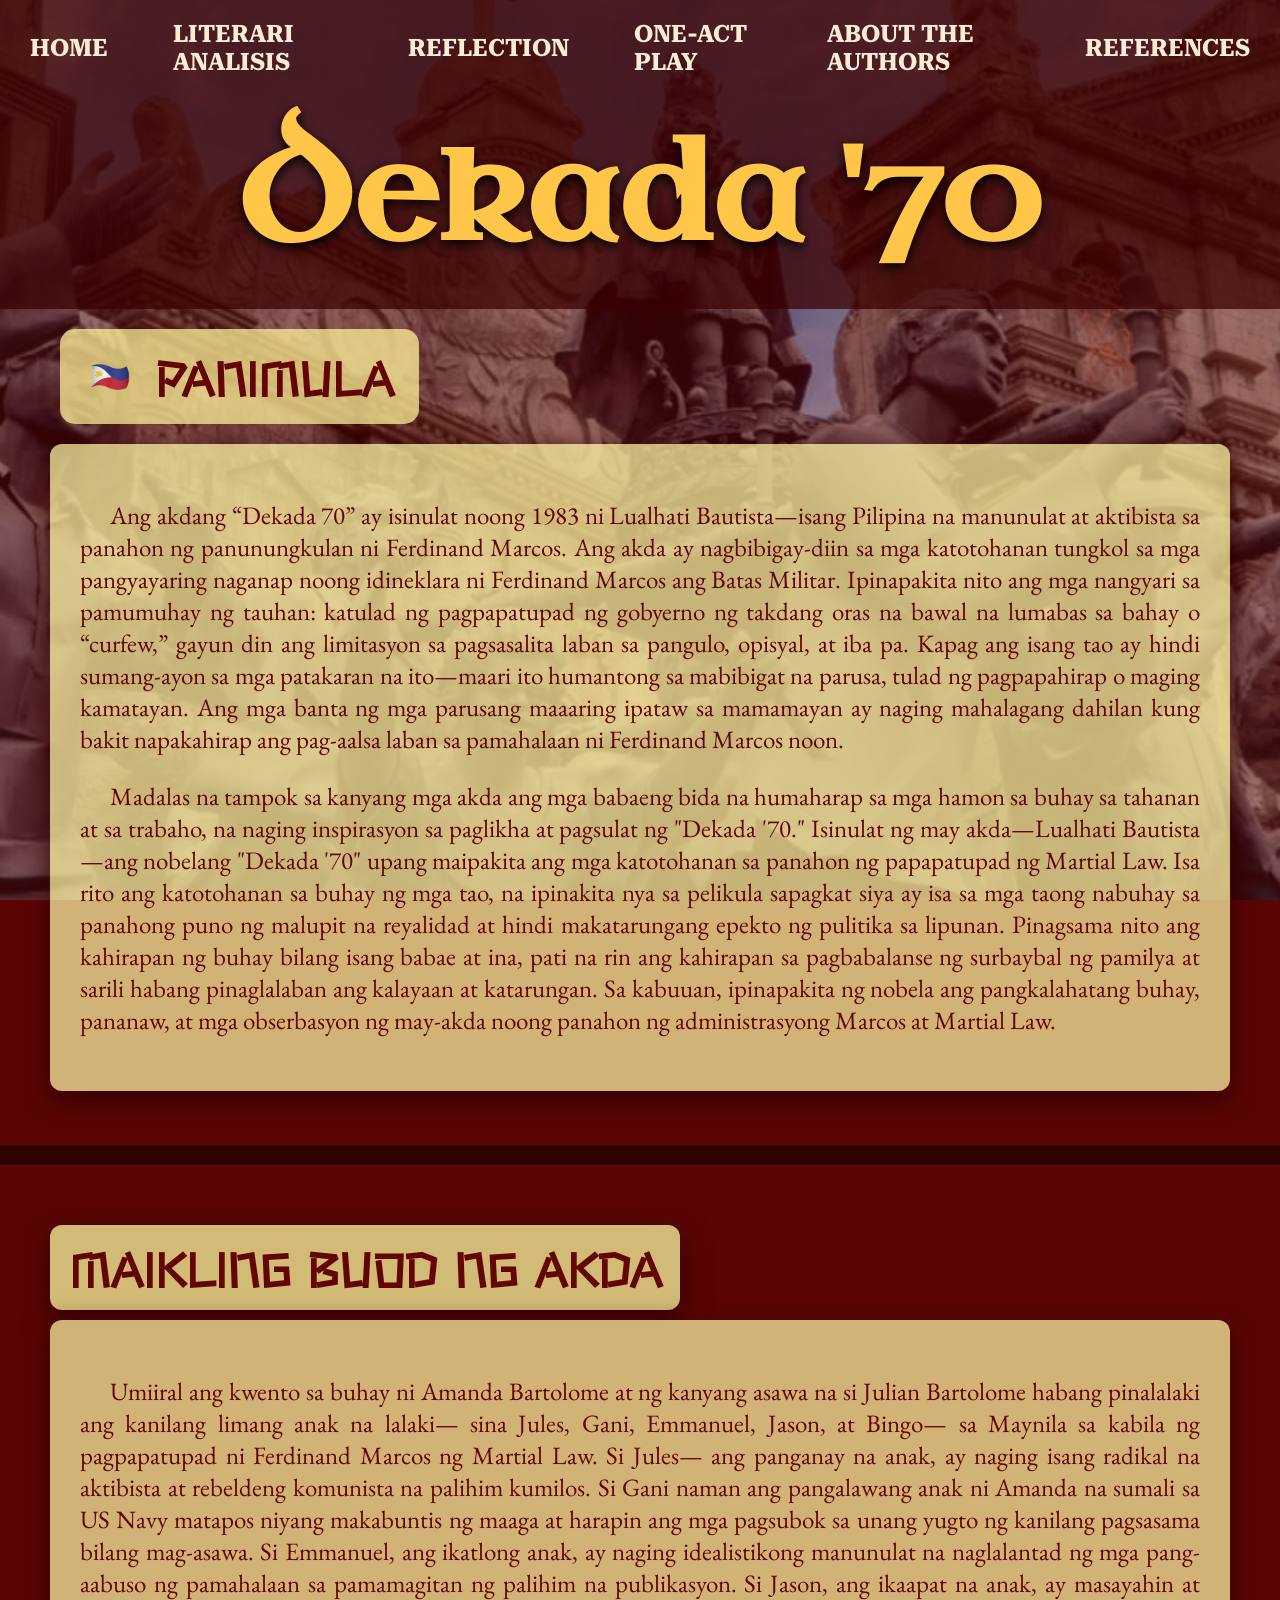
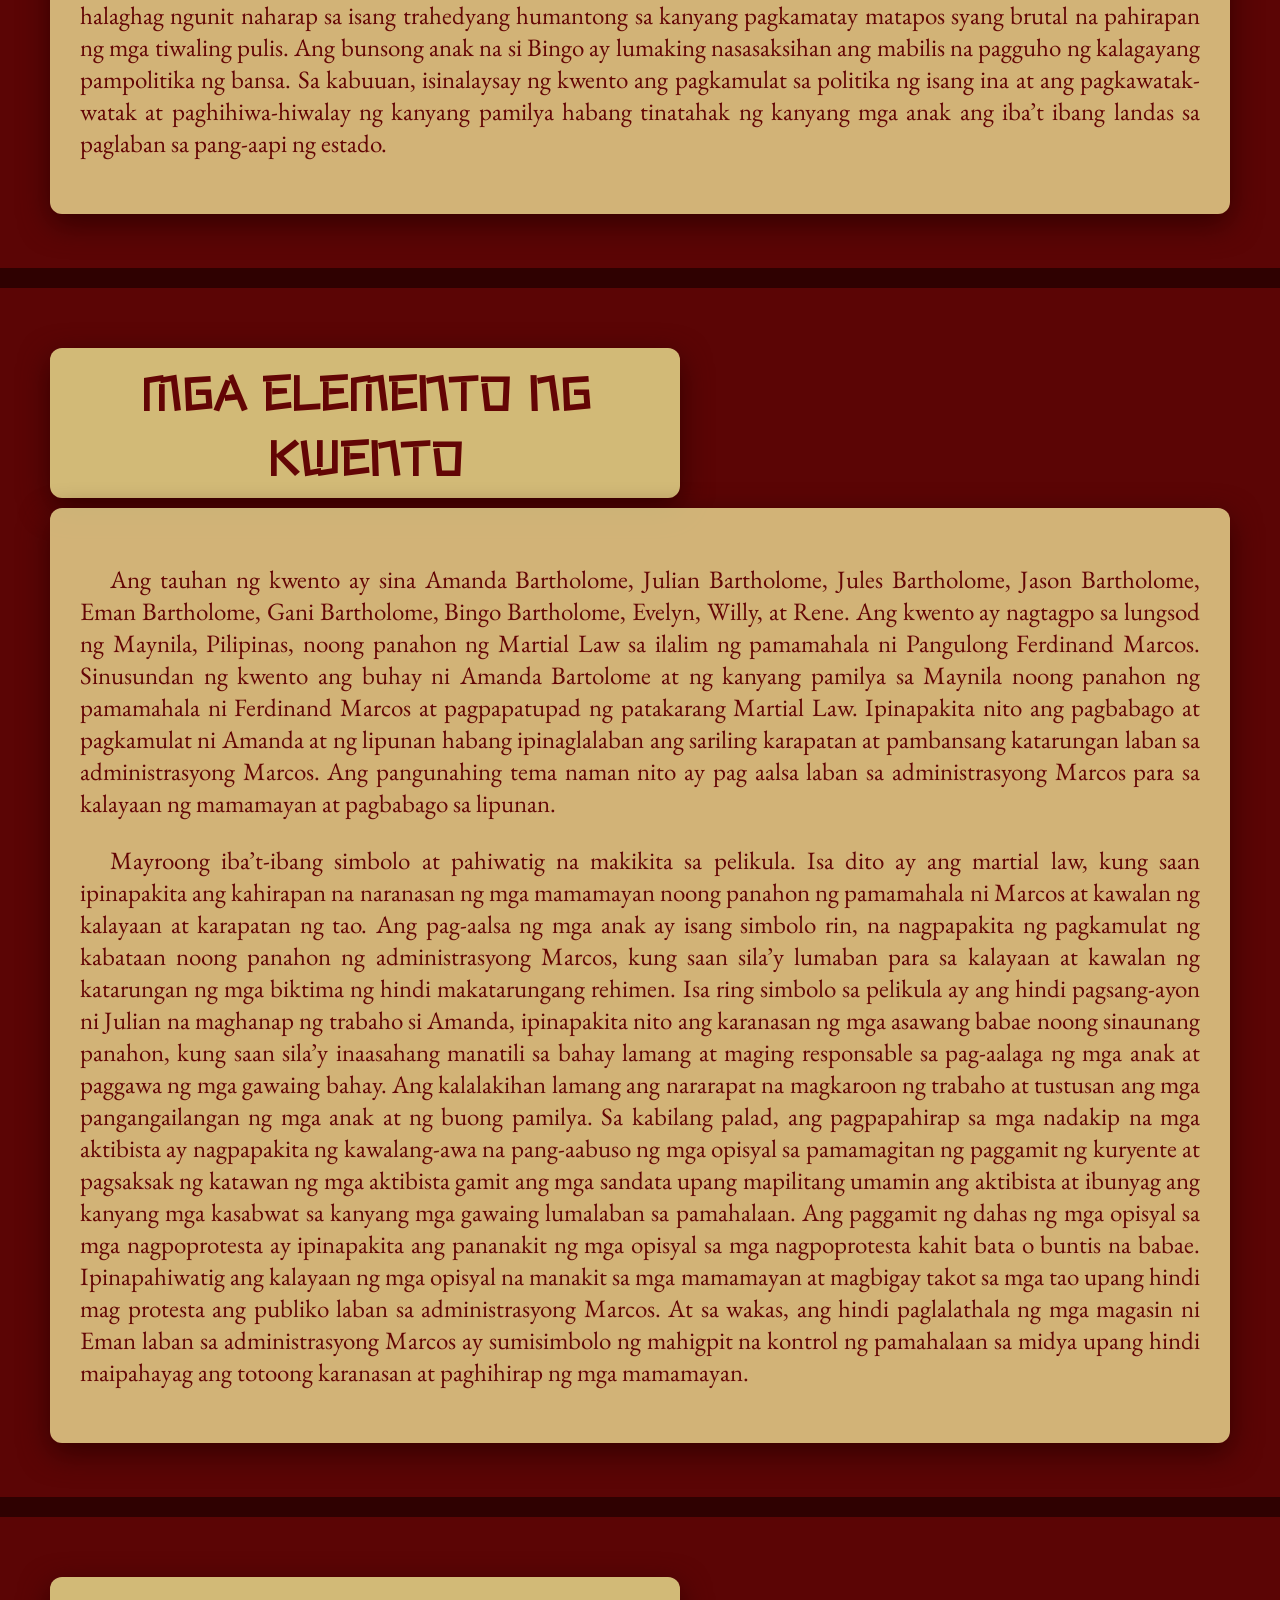
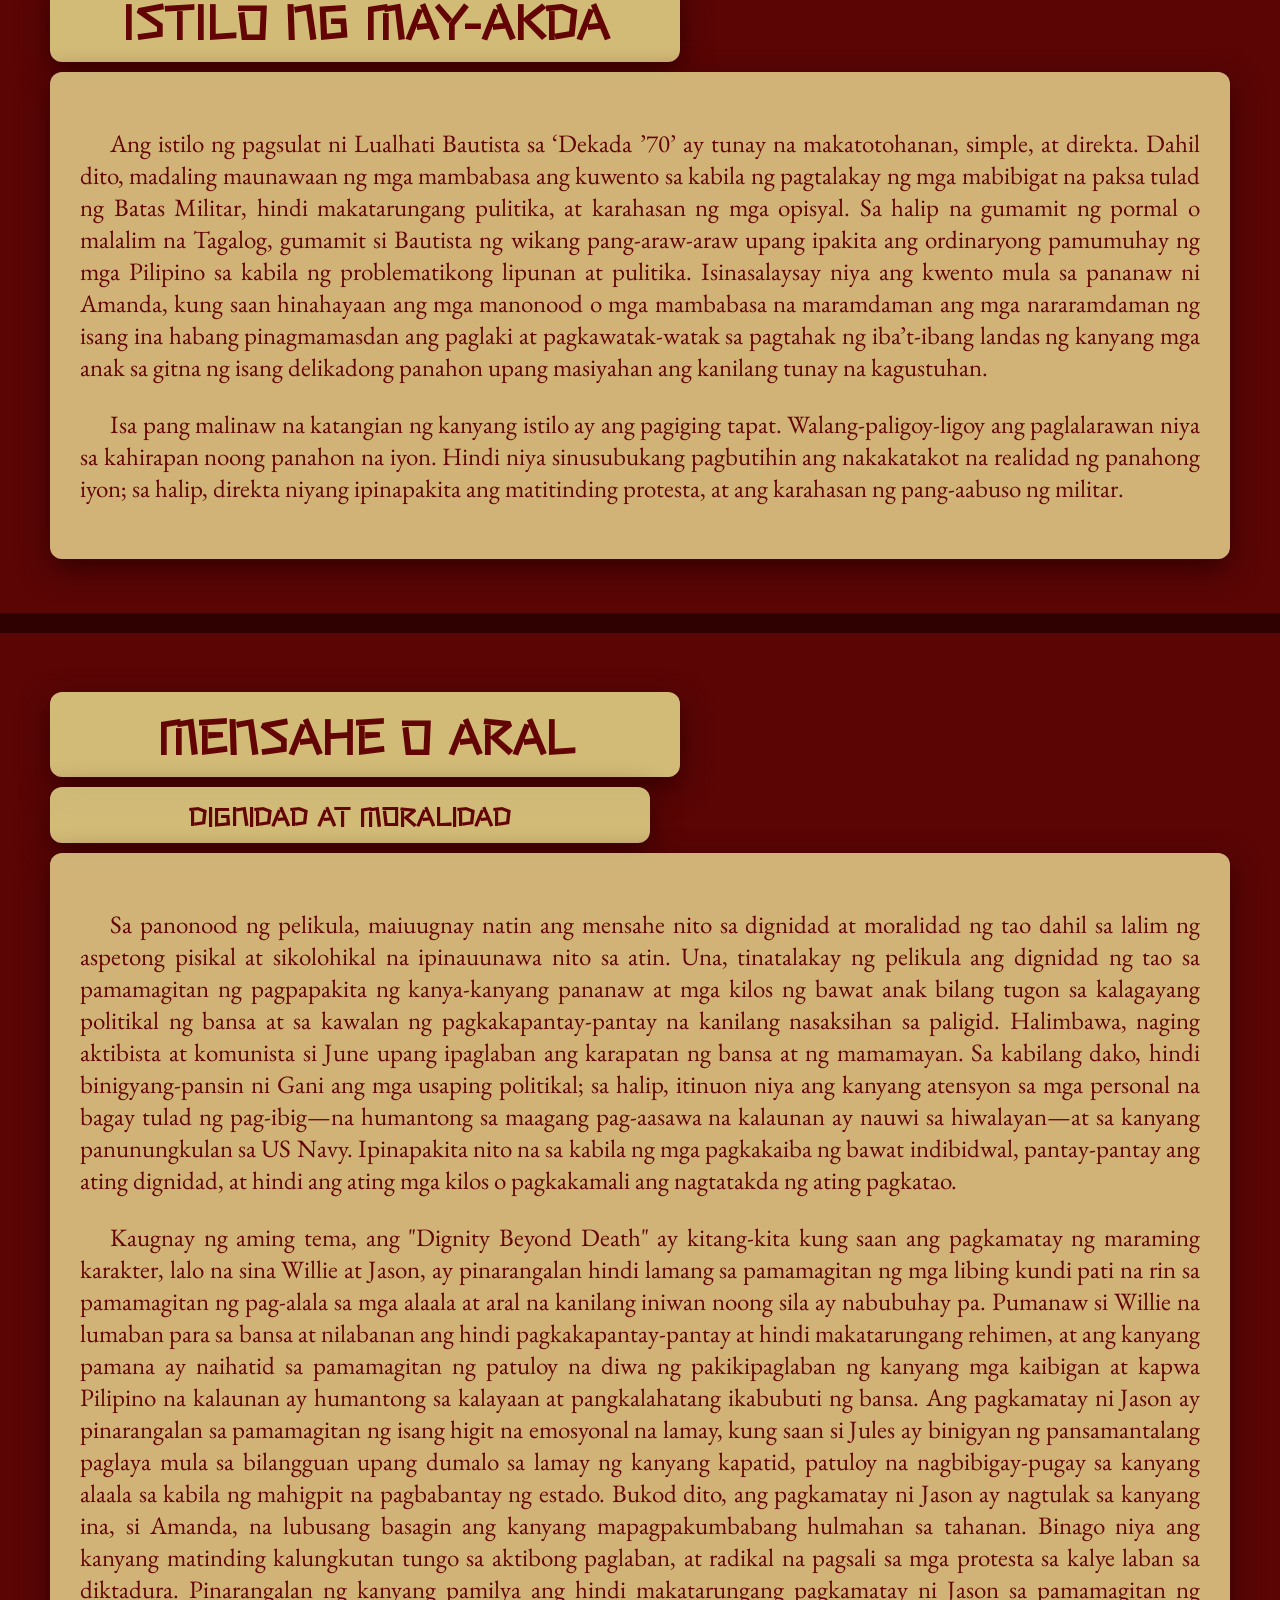
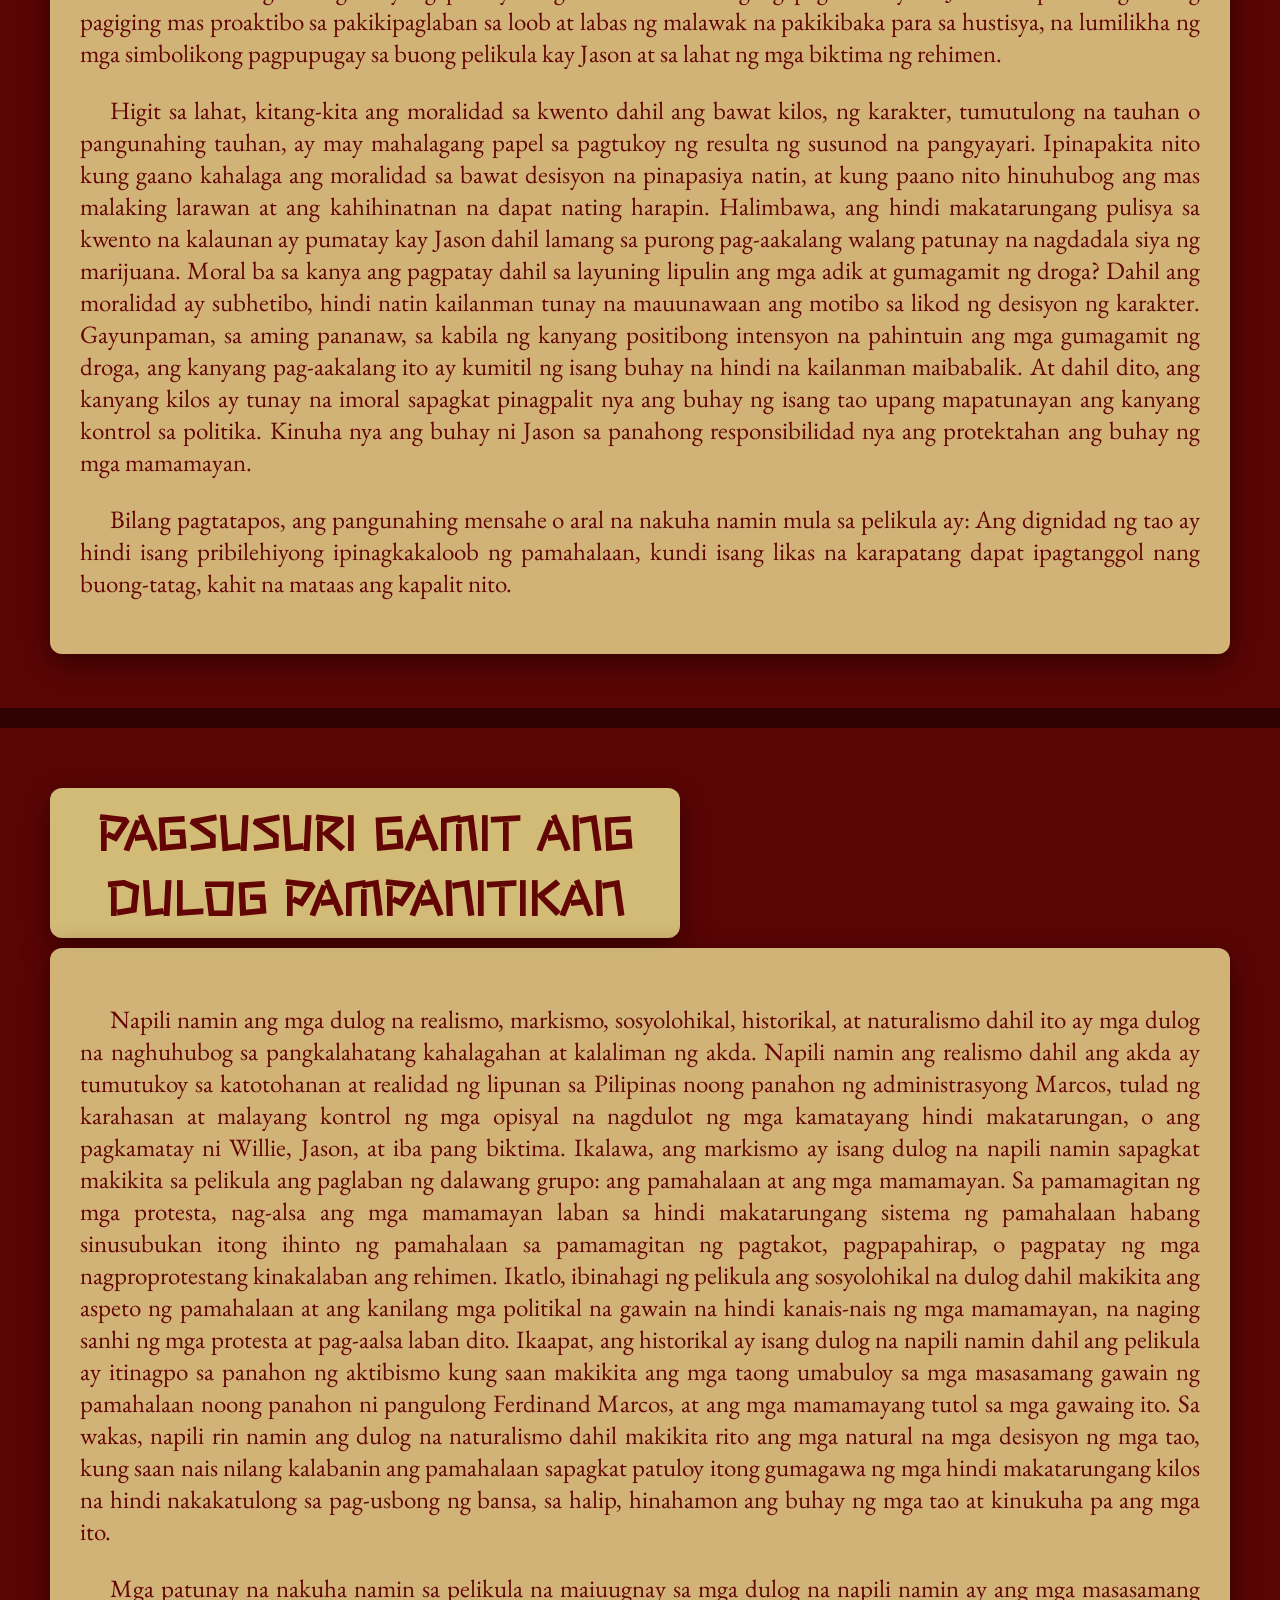
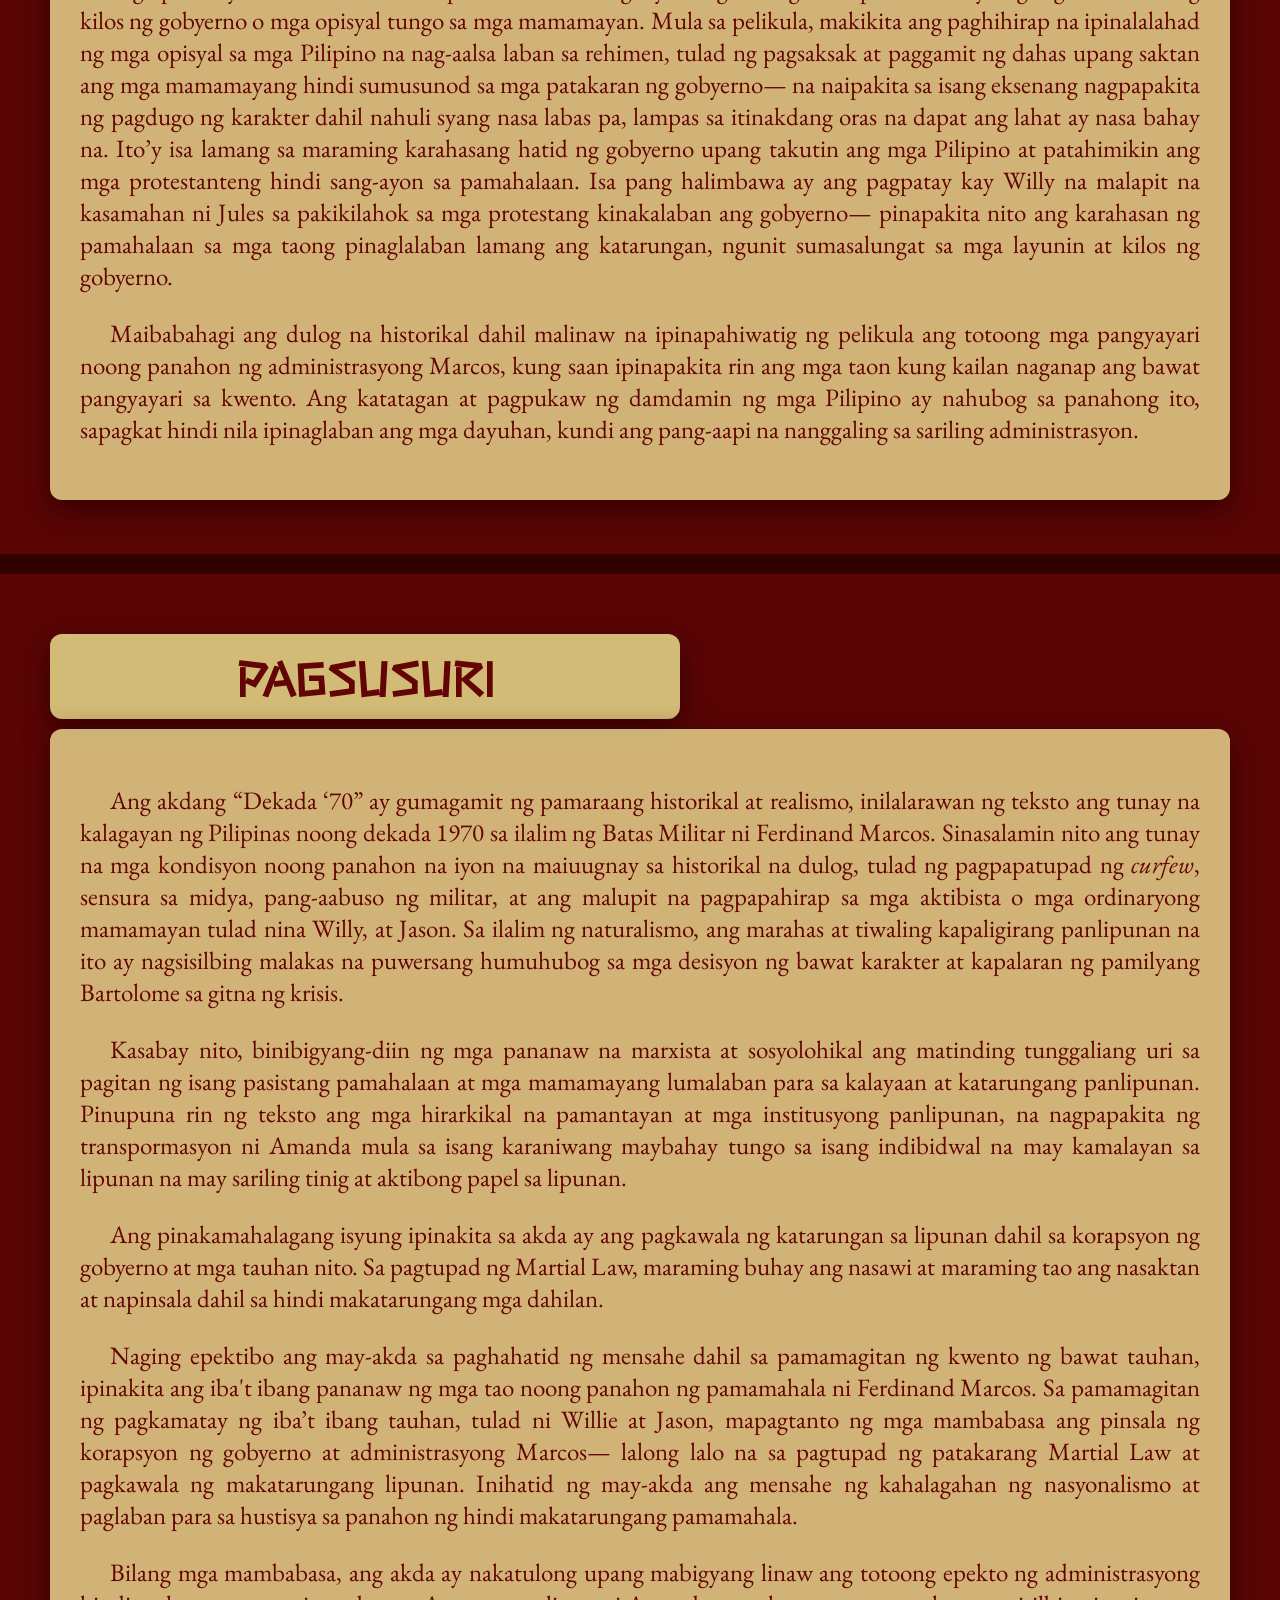
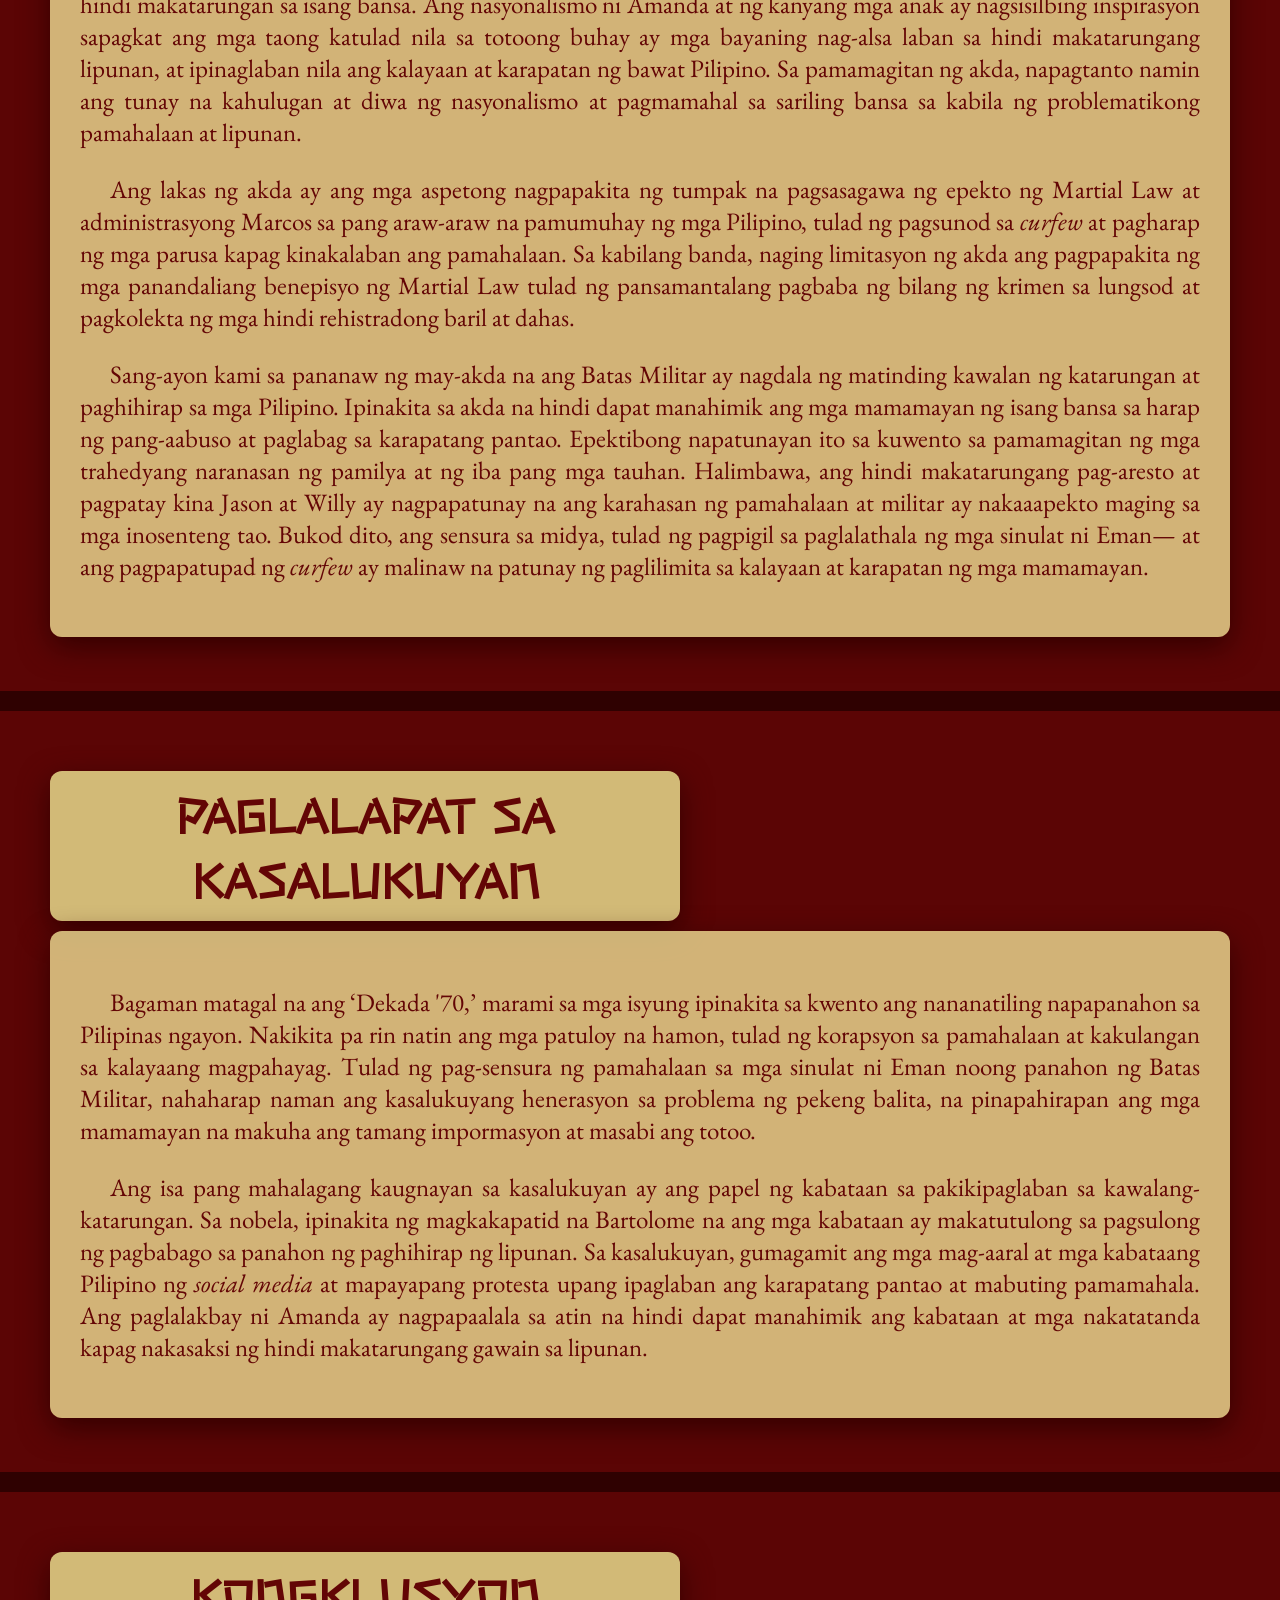
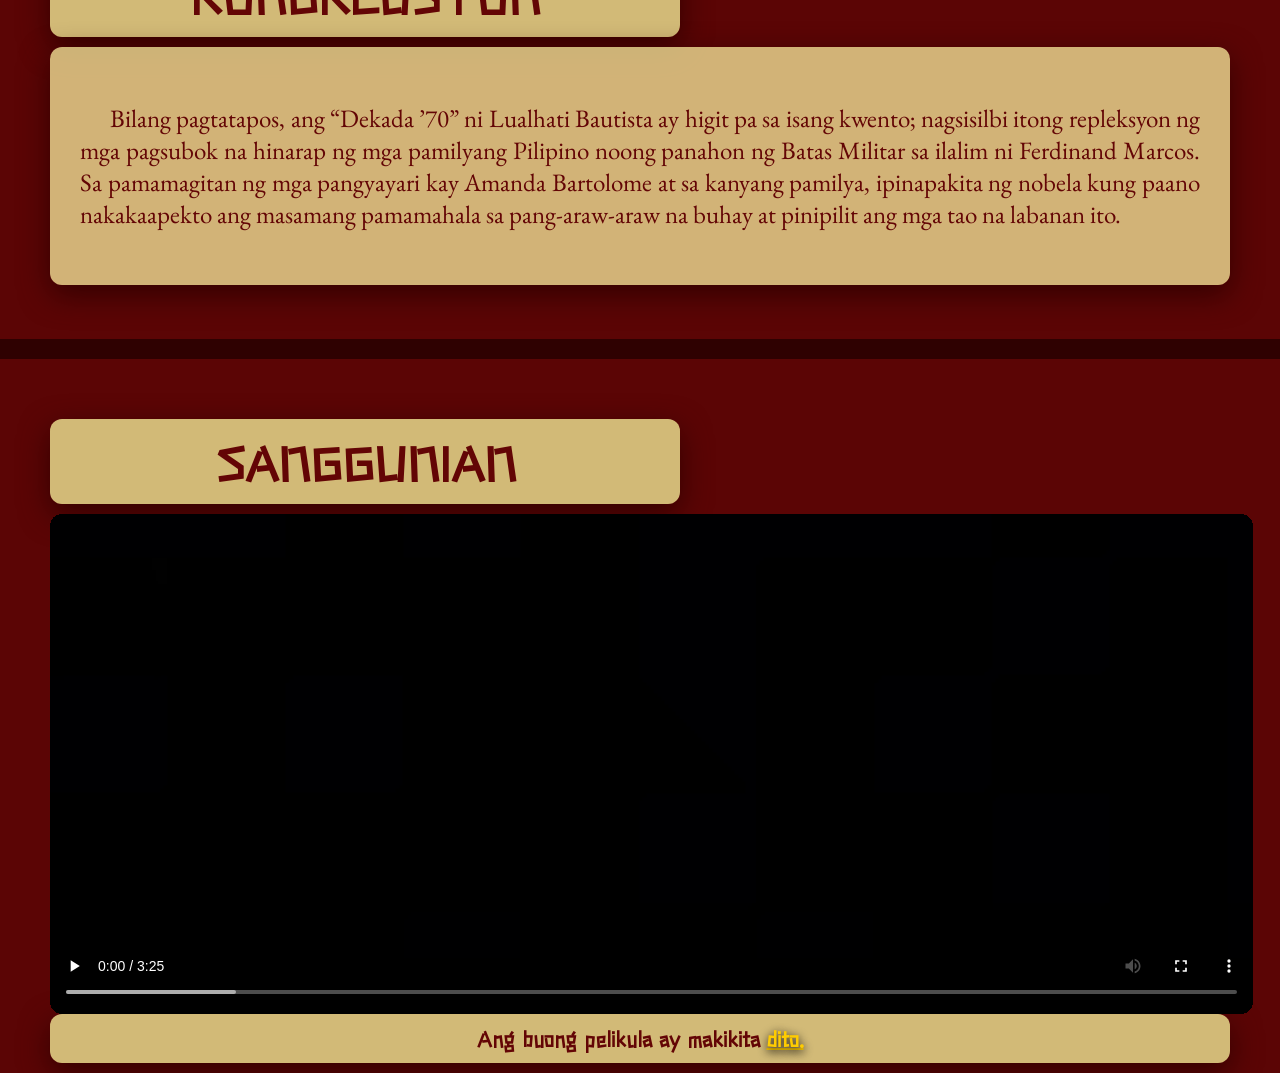
<file: filipino.html>
<html>
<head>
    <title>★ ⋮ Filipino ⸝⸝</title>
    <link rel="preconnect" href="https://fonts.googleapis.com">
    <link rel="preconnect" href="https://fonts.gstatic.com" crossorigin>
   <link href="https://fonts.googleapis.com/css2?family=Almendra:ital,wght@0,400;0,700;1,400;1,700&family=Beau+Rivage&family=Cormorant:ital,wght@0,300..700;1,300..700&family=Dancing+Script:wght@400..700&family=EB+Garamond:ital,wght@0,400..800;1,400..800&family=Kings&family=Lilita+One&family=Mystery+Quest&family=Oswald:wght@200..700&family=Roboto+Serif:ital,opsz,wght@0,8..144,100..900;1,8..144,100..900&family=Satisfy&family=Stick&family=Uncial+Antiqua&display=swap" rel="stylesheet">
    <link rel="stylesheet" href="filipino.css">

</head>

<body style="background-color: rgb(91, 5, 5);">
    <nav>
        <ul>
            <li><a href="index.html">HOME</a></li>
            <li><a href="filipino.html">LITERARI ANALISIS</a></li>
            <li><a href="clved.html">REFLECTION</a></li>
            <li><a href="ENGLISH.html">ONE-ACT PLAY</a></li>
            <li><a href="index.html#AUTHORS">ABOUT THE AUTHORS</a></li>
            <li><a href="index.html#REFERENCES">REFERENCES</a></li> 
        </ul>
    </nav>
    <header>
        <h1>Dekada '70</h1>
    </header>

<div class="panimula">
    <img src="philippine_flag.png"alt="Philippine Flag"class="easter-egg"onclick="showMartialLaw()">
    <h4>PANIMULA</h4>
</div>

<div id="martial-law-info" class="martial-law-overlay">
    <div class="martial-law-popup">
    <p>Ang Batas Militar ay idineklara sa Pilipinas ni Pangulong Ferdinand Marcos noong Setyembre 21, 1972. Pormal itong inihayag sa publiko noong Setyembre 23, 1972 sa pamamagitan ng Proclamation No. 1081. Sa panahong ito, pinaghihigpitan ang mga kalayaang sibil, oposisyon sa pulitika ay pinigilan, at maraming Pilipino ang nakaranas ng pang-aabuso sa karapatang pantao. Opisyal na inalis ang Batas Militar noong Enero 17, 1981.</p>
    <button onclick="hideMartialLaw()">CLOSE</button>
    </div>
</div>

<script>
function showMartialLaw() {
    document.getElementById("martial-law-info").style.display = "flex";
}

function hideMartialLaw() {
    document.getElementById("martial-law-info").style.display = "none";
}
</script>




<div class="text-section">
<p>Ang akdang “Dekada 70” ay isinulat noong 1983 ni Lualhati Bautista—isang Pilipina na manunulat at aktibista sa panahon ng panunungkulan ni Ferdinand Marcos. Ang akda ay nagbibigay-diin sa mga katotohanan tungkol sa mga pangyayaring naganap noong idineklara ni Ferdinand Marcos ang Batas Militar. Ipinapakita nito ang mga nangyari sa pamumuhay ng tauhan: katulad ng pagpapatupad ng gobyerno ng takdang oras na bawal na lumabas sa bahay o “curfew,” gayun din ang limitasyon sa pagsasalita laban sa pangulo, opisyal, at iba pa. Kapag ang isang tao ay hindi sumang-ayon sa mga patakaran na ito—maari ito humantong sa mabibigat na parusa, tulad ng pagpapahirap o maging kamatayan. Ang mga banta ng mga parusang maaaring ipataw sa mamamayan ay naging mahalagang dahilan kung bakit napakahirap ang pag-aalsa laban sa pamahalaan ni Ferdinand Marcos noon.</p>

<p>Madalas na tampok sa kanyang mga akda ang mga babaeng bida na humaharap sa mga hamon sa buhay sa tahanan at sa trabaho, na naging inspirasyon sa paglikha at pagsulat ng "Dekada '70." Isinulat ng may akda—Lualhati Bautista—ang nobelang "Dekada '70" upang maipakita ang mga katotohanan sa panahon ng papapatupad ng Martial Law. Isa rito ang katotohanan sa buhay ng mga tao, na ipinakita nya sa pelikula sapagkat siya ay isa sa mga taong nabuhay sa panahong puno ng malupit na reyalidad at hindi makatarungang epekto ng pulitika sa lipunan. Pinagsama nito ang kahirapan ng buhay bilang isang babae at ina, pati na rin ang kahirapan sa pagbabalanse ng surbaybal ng pamilya at sarili habang pinaglalaban ang kalayaan at katarungan. Sa kabuuan, ipinapakita ng nobela ang pangkalahatang buhay, pananaw, at mga obserbasyon ng may-akda noong panahon ng administrasyong Marcos at Martial Law.</p>
</div>
<br><br>
<hr style="border: none; height: 20px; background-color: var(--dark-red);">

<h4>MAIKLING BUOD NG AKDA</h4>
<div class="text-section">
<p>Umiiral ang kwento sa buhay ni Amanda Bartolome at ng kanyang asawa na si Julian Bartolome habang pinalalaki ang kanilang limang anak na lalaki— sina Jules, Gani, Emmanuel, Jason, at Bingo—  sa Maynila sa kabila ng pagpapatupad ni Ferdinand Marcos ng Martial Law. Si Jules— ang panganay na anak, ay naging isang radikal na aktibista at rebeldeng komunista na palihim kumilos. Si Gani naman ang pangalawang anak ni Amanda na sumali sa US Navy matapos niyang makabuntis ng maaga at harapin ang mga pagsubok sa unang yugto ng kanilang pagsasama bilang mag-asawa. Si Emmanuel, ang ikatlong anak, ay naging idealistikong manunulat na naglalantad ng mga pang-aabuso ng pamahalaan sa pamamagitan ng palihim na publikasyon. Si Jason, ang ikaapat na anak, ay masayahin at halaghag ngunit naharap sa isang trahedyang humantong sa kanyang pagkamatay matapos syang brutal na pahirapan ng mga tiwaling pulis. Ang bunsong anak na si Bingo ay lumaking nasasaksihan ang mabilis na pagguho ng kalagayang pampolitika ng bansa. Sa kabuuan, isinalaysay ng kwento ang pagkamulat sa politika ng isang ina at ang pagkawatak-watak at paghihiwa-hiwalay ng kanyang pamilya habang tinatahak ng kanyang mga anak ang iba’t ibang landas sa paglaban sa pang-aapi ng estado.</p>
</div>
<br><br>
<hr style="border: none; height: 20px; background-color: var(--dark-red);">

<h4>MGA ELEMENTO NG KWENTO</h4>
<div class="text-section">
<p>Ang tauhan ng kwento ay sina Amanda Bartholome, Julian Bartholome, Jules Bartholome, Jason Bartholome, Eman Bartholome, Gani Bartholome, Bingo Bartholome, Evelyn, Willy, at Rene. Ang kwento ay nagtagpo sa lungsod ng Maynila, Pilipinas, noong panahon ng Martial Law sa ilalim ng pamamahala ni Pangulong Ferdinand Marcos. Sinusundan ng kwento ang buhay ni Amanda Bartolome at ng kanyang pamilya sa Maynila noong panahon ng pamamahala ni Ferdinand Marcos at pagpapatupad ng patakarang Martial Law. Ipinapakita nito ang pagbabago at pagkamulat ni Amanda at ng lipunan habang ipinaglalaban ang sariling karapatan at pambansang katarungan laban sa administrasyong Marcos. Ang pangunahing tema naman nito ay pag aalsa laban sa administrasyong Marcos para sa kalayaan ng mamamayan at pagbabago sa lipunan.</p>

<p>Mayroong iba’t-ibang simbolo at pahiwatig na makikita sa pelikula. Isa dito ay ang martial law, kung saan ipinapakita ang kahirapan na naranasan ng mga mamamayan noong panahon ng pamamahala ni Marcos at kawalan ng kalayaan at karapatan ng tao. Ang pag-aalsa ng mga anak ay isang simbolo rin, na nagpapakita ng pagkamulat ng kabataan noong panahon ng administrasyong Marcos, kung saan sila’y lumaban para sa kalayaan at kawalan ng katarungan ng mga biktima ng hindi makatarungang rehimen. Isa ring simbolo sa pelikula ay ang hindi pagsang-ayon ni Julian na maghanap ng trabaho si Amanda, ipinapakita nito ang karanasan ng mga asawang babae noong sinaunang panahon, kung saan sila’y inaasahang manatili sa bahay lamang at maging responsable sa pag-aalaga ng mga anak at paggawa ng mga gawaing bahay. Ang kalalakihan lamang ang nararapat na magkaroon ng trabaho at tustusan ang mga pangangailangan ng mga anak at ng buong pamilya. Sa kabilang palad, ang pagpapahirap sa mga nadakip na mga aktibista ay nagpapakita ng kawalang-awa na pang-aabuso ng mga opisyal sa pamamagitan ng paggamit ng kuryente at pagsaksak ng katawan ng mga aktibista gamit ang mga sandata upang mapilitang umamin ang aktibista at ibunyag ang kanyang mga kasabwat sa kanyang mga gawaing lumalaban sa pamahalaan. Ang paggamit ng dahas ng mga opisyal sa mga nagpoprotesta ay ipinapakita ang pananakit ng mga opisyal sa mga nagpoprotesta kahit bata o buntis na babae. Ipinapahiwatig ang kalayaan ng mga opisyal na manakit sa mga mamamayan at magbigay takot sa mga tao upang hindi mag protesta ang publiko laban sa administrasyong Marcos. At sa wakas, ang hindi paglalathala ng mga magasin ni Eman laban sa administrasyong Marcos ay sumisimbolo ng mahigpit na kontrol ng pamahalaan sa midya upang hindi maipahayag ang totoong karanasan at paghihirap ng mga mamamayan.</p>
</div>
<br><br>
<hr style="border: none; height: 20px; background-color: var(--dark-red);">

<h4>ISTILO NG MAY-AKDA</h4>
<div class="text-section">
<p>Ang istilo ng pagsulat ni Lualhati Bautista sa ‘Dekada ’70’ ay tunay na makatotohanan, simple, at direkta. Dahil dito, madaling maunawaan ng mga mambabasa ang kuwento sa kabila ng pagtalakay ng mga mabibigat na paksa tulad ng Batas Militar, hindi makatarungang pulitika, at karahasan ng mga opisyal. Sa halip na gumamit ng pormal o malalim na Tagalog, gumamit si Bautista ng wikang pang-araw-araw upang ipakita ang ordinaryong pamumuhay ng mga Pilipino sa kabila ng problematikong lipunan at pulitika. Isinasalaysay niya ang kwento mula sa pananaw ni Amanda, kung saan hinahayaan ang mga manonood o mga mambabasa na maramdaman ang mga nararamdaman ng isang ina habang pinagmamasdan ang paglaki at pagkawatak-watak sa pagtahak ng iba’t-ibang landas ng kanyang mga anak sa gitna ng isang delikadong panahon upang masiyahan ang kanilang tunay na kagustuhan.</p>

<p>Isa pang malinaw na katangian ng kanyang istilo ay ang pagiging tapat. Walang-paligoy-ligoy ang paglalarawan niya sa kahirapan noong panahon na iyon. Hindi niya sinusubukang pagbutihin ang nakakatakot na realidad ng panahong iyon; sa halip, direkta niyang ipinapakita ang matitinding protesta, at ang karahasan ng pang-aabuso ng militar.</p>
</div>
<br><br>
<hr style="border: none; height: 20px; background-color: var(--dark-red);">

<h4>MENSAHE O ARAL</h4>
<h5>DIGNIDAD AT MORALIDAD</h5>
<div class="text-section">
<p>Sa panonood ng pelikula, maiuugnay natin ang mensahe nito sa dignidad at moralidad ng tao dahil sa lalim ng aspetong pisikal at sikolohikal na ipinauunawa nito sa atin. Una, tinatalakay ng pelikula ang dignidad ng tao sa pamamagitan ng pagpapakita ng kanya-kanyang pananaw at mga kilos ng bawat anak bilang tugon sa kalagayang politikal ng bansa at sa kawalan ng pagkakapantay-pantay na kanilang nasaksihan sa paligid. Halimbawa, naging aktibista at komunista si June upang ipaglaban ang karapatan ng bansa at ng mamamayan. Sa kabilang dako, hindi binigyang-pansin ni Gani ang mga usaping politikal; sa halip, itinuon niya ang kanyang atensyon sa mga personal na bagay tulad ng pag-ibig—na humantong sa maagang pag-aasawa na kalaunan ay nauwi sa hiwalayan—at sa kanyang panunungkulan sa US Navy. Ipinapakita nito na sa kabila ng mga pagkakaiba ng bawat indibidwal, pantay-pantay ang ating dignidad, at hindi ang ating mga kilos o pagkakamali ang nagtatakda ng ating pagkatao.</p>

<p>Kaugnay ng aming tema, ang "Dignity Beyond Death" ay kitang-kita kung saan ang pagkamatay ng maraming karakter, lalo na sina Willie at Jason, ay pinarangalan hindi lamang sa pamamagitan ng mga libing kundi pati na rin sa pamamagitan ng pag-alala sa mga alaala at aral na kanilang iniwan noong sila ay nabubuhay pa. Pumanaw si Willie na lumaban para sa bansa at nilabanan ang hindi pagkakapantay-pantay at hindi makatarungang rehimen, at ang kanyang pamana ay naihatid sa pamamagitan ng patuloy na diwa ng pakikipaglaban ng kanyang mga kaibigan at kapwa Pilipino na kalaunan ay humantong sa kalayaan at pangkalahatang ikabubuti ng bansa. Ang pagkamatay ni Jason ay pinarangalan sa pamamagitan ng isang higit na emosyonal na lamay, kung saan si Jules ay binigyan ng pansamantalang paglaya mula sa bilangguan upang dumalo sa lamay ng kanyang kapatid, patuloy na nagbibigay-pugay sa kanyang alaala sa kabila ng mahigpit na pagbabantay ng estado. Bukod dito, ang pagkamatay ni Jason ay nagtulak sa kanyang ina, si Amanda, na lubusang basagin ang kanyang mapagpakumbabang hulmahan sa tahanan. Binago niya ang kanyang matinding kalungkutan tungo sa aktibong paglaban, at radikal na pagsali sa mga protesta sa kalye laban sa diktadura. Pinarangalan ng kanyang pamilya ang hindi makatarungang pagkamatay ni Jason sa pamamagitan ng pagiging mas proaktibo sa pakikipaglaban sa loob at labas ng malawak na pakikibaka para sa hustisya, na lumilikha ng mga simbolikong pagpupugay sa buong pelikula kay Jason at sa lahat ng mga biktima ng rehimen.</p>

<p>Higit sa lahat, kitang-kita ang moralidad sa kwento dahil ang bawat kilos, ng karakter, tumutulong na tauhan o pangunahing tauhan, ay may mahalagang papel sa pagtukoy ng resulta ng susunod na pangyayari. Ipinapakita nito kung gaano kahalaga ang moralidad sa bawat desisyon na pinapasiya natin, at kung paano nito hinuhubog ang mas malaking larawan at ang kahihinatnan na dapat nating harapin. Halimbawa, ang hindi makatarungang pulisya sa kwento na kalaunan ay pumatay kay Jason dahil lamang sa purong pag-aakalang walang patunay na nagdadala siya ng marijuana. Moral ba sa kanya ang pagpatay dahil sa layuning lipulin ang mga adik at gumagamit ng droga? Dahil ang moralidad ay subhetibo, hindi natin kailanman tunay na mauunawaan ang motibo sa likod ng desisyon ng karakter. Gayunpaman, sa aming pananaw, sa kabila ng kanyang positibong intensyon na pahintuin ang mga gumagamit ng droga, ang kanyang pag-aakalang ito ay kumitil ng isang buhay na hindi na kailanman maibabalik. At dahil dito, ang kanyang kilos ay tunay na imoral sapagkat pinagpalit nya ang buhay ng isang tao upang mapatunayan ang kanyang kontrol sa politika. Kinuha nya ang buhay ni Jason sa panahong responsibilidad nya ang protektahan ang buhay ng mga mamamayan.</p>

<p>Bilang pagtatapos, ang pangunahing mensahe o aral na nakuha namin mula sa pelikula ay: Ang dignidad ng tao ay hindi isang pribilehiyong ipinagkakaloob ng pamahalaan, kundi isang likas na karapatang dapat ipagtanggol nang buong-tatag, kahit na mataas ang kapalit nito.</p>
</div>
<br><br>
<hr style="border: none; height: 20px; background-color: var(--dark-red);">

<h4>PAGSUSURI GAMIT ANG DULOG PAMPANITIKAN</h4>
<div class="text-section">
<p>Napili namin ang mga dulog na realismo, markismo, sosyolohikal, historikal, at naturalismo dahil ito ay mga dulog na naghuhubog sa pangkalahatang kahalagahan at kalaliman ng akda. Napili namin ang realismo dahil ang akda ay tumutukoy sa katotohanan at realidad ng lipunan sa Pilipinas noong panahon ng administrasyong Marcos, tulad ng karahasan at malayang kontrol ng mga opisyal na nagdulot ng mga kamatayang hindi makatarungan, o ang pagkamatay ni Willie, Jason, at iba pang biktima. Ikalawa, ang markismo ay isang dulog na napili namin sapagkat makikita sa pelikula ang paglaban ng dalawang grupo: ang pamahalaan at ang mga mamamayan. Sa pamamagitan ng mga protesta, nag-alsa ang mga mamamayan laban sa hindi makatarungang sistema ng pamahalaan habang sinusubukan itong ihinto ng pamahalaan sa pamamagitan ng pagtakot, pagpapahirap, o pagpatay ng mga nagproprotestang kinakalaban ang rehimen. Ikatlo, ibinahagi ng pelikula ang sosyolohikal na dulog dahil makikita ang aspeto ng pamahalaan at ang kanilang mga politikal na gawain na hindi kanais-nais ng mga mamamayan, na naging sanhi ng mga protesta at pag-aalsa laban dito. Ikaapat, ang historikal ay isang dulog na napili namin dahil ang pelikula ay itinagpo sa panahon ng aktibismo kung saan makikita ang mga taong umabuloy sa mga masasamang gawain ng pamahalaan noong panahon ni pangulong Ferdinand Marcos, at ang mga mamamayang tutol sa mga gawaing ito. Sa wakas, napili rin namin ang dulog na naturalismo dahil makikita rito ang mga natural na mga desisyon ng mga tao, kung saan nais nilang kalabanin ang pamahalaan sapagkat patuloy itong gumagawa ng mga hindi makatarungang kilos na hindi nakakatulong sa pag-usbong ng bansa, sa halip, hinahamon ang buhay ng mga tao at kinukuha pa ang mga ito.</p>
  
<p>Mga patunay na nakuha namin sa pelikula na maiuugnay sa mga dulog na napili namin ay ang mga masasamang kilos ng gobyerno o mga opisyal tungo sa mga mamamayan. Mula sa pelikula, makikita ang paghihirap na ipinalalahad ng mga opisyal sa mga Pilipino na nag-aalsa laban sa rehimen, tulad ng pagsaksak at paggamit ng dahas upang saktan ang mga mamamayang hindi sumusunod sa mga patakaran ng gobyerno— na naipakita sa isang eksenang nagpapakita ng pagdugo ng karakter dahil nahuli syang nasa labas pa, lampas sa itinakdang oras na dapat ang lahat ay nasa bahay na. Ito’y isa lamang sa maraming karahasang hatid ng gobyerno upang takutin ang mga Pilipino at patahimikin ang mga protestanteng hindi sang-ayon sa pamahalaan. Isa pang halimbawa ay ang pagpatay kay Willy na malapit na kasamahan ni Jules sa pakikilahok sa mga protestang kinakalaban ang gobyerno— pinapakita nito ang karahasan ng pamahalaan sa mga taong pinaglalaban lamang ang katarungan, ngunit sumasalungat sa mga layunin at kilos ng gobyerno.</p>

<p>Maibabahagi ang dulog na historikal dahil malinaw na ipinapahiwatig ng pelikula ang totoong mga pangyayari noong panahon ng administrasyong Marcos, kung saan ipinapakita rin ang mga taon kung kailan naganap ang bawat pangyayari sa kwento. Ang katatagan at pagpukaw ng damdamin ng mga Pilipino ay nahubog sa panahong ito, sapagkat hindi nila ipinaglaban ang mga dayuhan, kundi ang pang-aapi na nanggaling sa sariling administrasyon.</p>
</div>
<br><br>
<hr style="border: none; height: 20px; background-color: var(--dark-red);">

<h4>PAGSUSURI</h4>
<div class="text-section">
<p>Ang akdang “Dekada ‘70” ay gumagamit ng pamaraang historikal at realismo, inilalarawan ng teksto ang tunay na kalagayan ng Pilipinas noong dekada 1970 sa ilalim ng Batas Militar ni Ferdinand Marcos. Sinasalamin nito ang tunay na mga kondisyon noong panahon na iyon na maiuugnay sa historikal na dulog, tulad ng pagpapatupad ng <em>curfew</em>, sensura sa midya, pang-aabuso ng militar, at ang malupit na pagpapahirap sa mga aktibista o mga ordinaryong mamamayan tulad nina Willy, at Jason. Sa ilalim ng naturalismo, ang marahas at tiwaling kapaligirang panlipunan na ito ay nagsisilbing malakas na puwersang humuhubog sa mga desisyon ng bawat karakter at kapalaran ng pamilyang Bartolome sa gitna ng krisis.</p>

<p>Kasabay nito, binibigyang-diin ng mga pananaw na marxista at sosyolohikal ang matinding tunggaliang uri sa pagitan ng isang pasistang pamahalaan at mga mamamayang lumalaban para sa kalayaan at katarungang panlipunan. Pinupuna rin ng teksto ang mga hirarkikal na pamantayan at mga institusyong panlipunan, na nagpapakita ng transpormasyon ni Amanda mula sa isang karaniwang maybahay tungo sa isang indibidwal na may kamalayan sa lipunan na may sariling tinig at aktibong papel sa lipunan.</p>

<p>Ang pinakamahalagang isyung ipinakita sa akda ay ang pagkawala ng katarungan sa lipunan dahil sa korapsyon ng gobyerno at mga tauhan nito. Sa pagtupad ng Martial Law, maraming buhay ang nasawi at maraming tao ang nasaktan at napinsala dahil sa  hindi makatarungang mga dahilan.</p>

<p>Naging epektibo ang may-akda sa paghahatid ng mensahe dahil sa pamamagitan ng kwento ng bawat tauhan, ipinakita ang iba't ibang pananaw ng mga tao noong panahon ng pamamahala ni Ferdinand Marcos. Sa pamamagitan ng pagkamatay ng iba’t ibang tauhan, tulad ni Willie at Jason, mapagtanto ng mga mambabasa ang pinsala ng korapsyon ng gobyerno at administrasyong Marcos— lalong lalo na sa pagtupad ng patakarang Martial Law at pagkawala ng makatarungang lipunan. Inihatid ng may-akda ang mensahe ng kahalagahan ng nasyonalismo at paglaban para sa hustisya sa panahon ng hindi makatarungang pamamahala.</p>

<p>Bilang mga mambabasa, ang akda ay nakatulong upang mabigyang linaw ang totoong epekto ng administrasyong hindi makatarungan sa isang bansa. Ang nasyonalismo ni Amanda at ng kanyang mga anak ay nagsisilbing inspirasyon sapagkat ang mga taong katulad nila sa totoong buhay ay mga bayaning nag-alsa laban sa hindi makatarungang lipunan, at ipinaglaban nila ang kalayaan at karapatan ng bawat Pilipino. Sa pamamagitan ng akda, napagtanto namin ang tunay na kahulugan at diwa ng nasyonalismo at pagmamahal sa sariling bansa sa kabila ng problematikong pamahalaan at lipunan.</p>

<p>Ang lakas ng akda ay ang mga aspetong nagpapakita ng tumpak na pagsasagawa ng epekto ng Martial Law at administrasyong Marcos sa pang araw-araw na pamumuhay ng mga Pilipino, tulad ng pagsunod sa  <em>curfew</em> at pagharap ng mga parusa kapag kinakalaban ang pamahalaan. Sa kabilang banda, naging limitasyon ng akda ang pagpapakita ng mga panandaliang benepisyo ng Martial Law tulad ng pansamantalang pagbaba ng bilang ng krimen sa lungsod at pagkolekta ng mga hindi rehistradong baril at dahas.</p>

<p>Sang-ayon kami sa pananaw ng may-akda na ang Batas Militar ay nagdala ng matinding kawalan ng katarungan at paghihirap sa mga Pilipino. Ipinakita sa akda na hindi dapat manahimik ang mga mamamayan ng isang bansa sa harap ng pang-aabuso at paglabag sa karapatang pantao. Epektibong napatunayan ito sa kuwento sa pamamagitan ng mga trahedyang naranasan ng pamilya at ng iba pang mga tauhan. Halimbawa, ang hindi makatarungang pag-aresto at pagpatay kina Jason at Willy ay nagpapatunay na ang karahasan ng pamahalaan at militar ay nakaaapekto maging sa mga inosenteng tao. Bukod dito, ang sensura sa midya, tulad ng pagpigil sa paglalathala ng mga sinulat ni Eman— at ang pagpapatupad ng <em>curfew</em> ay malinaw na patunay ng paglilimita sa kalayaan at karapatan ng mga mamamayan.</p>
</div>
<br><br>
<hr style="border: none; height: 20px; background-color: var(--dark-red);">

<h4>PAGLALAPAT SA KASALUKUYAN</h4>
<div class="text-section">
<p>Bagaman matagal na ang ‘Dekada '70,’ marami sa mga isyung ipinakita sa kwento ang nananatiling napapanahon sa Pilipinas ngayon. Nakikita pa rin natin ang mga patuloy na hamon, tulad ng korapsyon sa pamahalaan at kakulangan sa kalayaang magpahayag. Tulad ng pag-sensura ng pamahalaan sa mga sinulat ni Eman noong panahon ng Batas Militar, nahaharap naman ang kasalukuyang henerasyon sa problema ng pekeng balita, na pinapahirapan ang mga mamamayan na makuha ang tamang impormasyon at masabi ang totoo.</p>
  
<p>Ang isa pang mahalagang kaugnayan sa kasalukuyan ay ang papel ng kabataan sa pakikipaglaban sa kawalang-katarungan. Sa nobela, ipinakita ng magkakapatid na Bartolome na ang mga kabataan ay makatutulong sa pagsulong ng pagbabago sa panahon ng paghihirap ng lipunan. Sa kasalukuyan, gumagamit ang mga mag-aaral at mga kabataang Pilipino ng <em>social media</em> at mapayapang protesta upang ipaglaban ang karapatang pantao at mabuting pamamahala. Ang paglalakbay ni Amanda ay nagpapaalala sa atin na hindi dapat manahimik ang kabataan at mga nakatatanda kapag nakasaksi ng hindi makatarungang gawain sa lipunan.</p>
</div>
<br><br>
<hr style="border: none; height: 20px; background-color: var(--dark-red);">

<h4>KONGKLUSYON</h4>
<div class="text-section">
<p>Bilang pagtatapos, ang “Dekada ’70” ni Lualhati Bautista ay higit pa sa isang kwento; nagsisilbi itong repleksyon ng mga pagsubok na hinarap ng mga pamilyang Pilipino noong panahon ng Batas Militar sa ilalim ni Ferdinand Marcos. Sa pamamagitan ng mga pangyayari kay Amanda Bartolome at sa kanyang pamilya, ipinapakita ng nobela kung paano nakakaapekto ang masamang pamamahala sa pang-araw-araw na buhay at pinipilit ang mga tao na labanan ito.</p>
</div>
<br><br>
<hr style="border: none; height: 20px; background-color: var(--dark-red);"> 

<h4>SANGGUNIAN</h4>
<video controls src="Dekada '70 Official Trailer _ Vilma Santos, Christopher De Leon Piolo Pascual, Marvin _ 'Dekada '70'.mp4" width="1000" style="border-radius: 12px;"></video>
<h6> Ang buong pelikula ay makikita 
    <a href="https://www.youtube.com/watch?v=CtU69gBGXSU" class="video-link" style="text-decoration: underline;"> dito.</a>
</h6>

 </body>    


</html>
</file>
<file: style.css>
* { margin: 0; 
                padding: 0; 
                box-sizing: border-box;}

            :root {
                --light-yellow: rgb(251, 236, 212);
                --bright-yellow: rgb(255, 198, 74);
                --dark-red: rgba(57, 0, 0, 0.722);
                --bright-red: rgb(99, 5, 5);
            }
            
            body{ margin: 0; 
                padding: 0; 
                background-image: url(background.png); 
                background-size: cover; 
                background-position: center;
                background-attachment: fixed;}
            header{ justify-content: center; 
                align-items: center;
                padding: px 30px; 
                background-color: rgba(57, 0, 0, 0.722); 
                color: var(--bright-yellow); 
                gap: 10px; 
                width: 100%;
                box-sizing: border-box; 
                display: flex; 
                flex-direction: column;}
            nav{ justify-content: center; 
                align-items: center;
                padding: 15px 30px; 
                background-color: rgba(57, 0, 0, 0.722); 
                color: var(--bright-yellow); 
                gap: 10px; 
                width: 100%;
                box-sizing: border-box; 
                display: flex; 
                flex-direction: column;}
            header h1{ margin: 0; font-size: 100px; font-family: 'Stick'; margin-bottom: 0px; text-shadow: 0 0 10 rgb(52, 1, 1);}
            header h3{ margin: 0; font-size: 25px; font-family: 'Mystery Quest'; margin-top: 0px;}
            h1 h3{line-height: 1.1}
            nav {position: sticky; top: 0; z-index: 1000;}
            nav ul{display: flex; list-style: none; margin: 0;padding: 0;gap: 65px; align-items: center; font-size: x-large; 
                margin-top: 5px; justify-content: center;} 
            nav a{color: var(--light-yellow); 
                text-decoration: none; 
                font-family: 'Roboto Serif';
                font-weight: bold; 
                align-items: center; 
                transition: all 0.4s cubic-bezier(0.25, 1, 0.5, 1); 
                display: inline-block;}
            nav a:hover{color: rgb(255, 198, 74); 
                text-shadow: 0 0 10px rgb(255, 219, 140); 
                transform: translateY(-9px) scale(1.20);}
            body h2{font-size: 60px; 
                background-color: rgba(57, 0, 0, 0.722); 
                justify-content: center;
                align-items: center; 
                width: 100%; 
                box-sizing: border-box; 
                display: flex; 
                color: var(--bright-yellow);
                flex-direction: column; 
                font-family: 'Dancing Script'; 
                margin-top: 30px;}
            .EDITORSNOTE {font-size: 50px; 
                background-color: rgba(255, 238, 165, 0.819); 
                justify-content: center;
                align-items: center; 
                width: 60%; 
                color: rgb(99, 5, 5); 
                box-sizing: border-box; 
                display: flex; 
                flex-direction: column; 
                font-family: 'Stick'; 
                text-shadow: 0 0 15px rgb(249, 249, 249); 
                margin: 10px;  box-shadow: 0 10px 30px rgb(52, 1, 1); border-radius: 12px;}
            .editorsnotetext {font-size: 23px; 
                background-color: rgba(255, 238, 165, 0.819); 
                justify-content: center;
                align-items: center; 
                width: 100%; color: rgb(99, 5, 5); 
                box-sizing: border-box; display: flex; 
                flex-direction: column; font-family: 'EB Garamond'; text-shadow: 0 0 10px rgb(255, 255, 255); 
                margin: 10px; line-height: 1.2; text-align:left;  box-shadow: 0 10px 30px rgb(52, 1, 1) ;  border-radius: 12px;} 
            .container {display: flex; 
                align-items: flex-start; 
                gap: 30px; 
                padding: 20px; 
                width: 95%; 
                margin: 0 auto;}
            .editortext {flex: 1.8; margin: 0;}
            .group-photo {flex: 1; display: flex; justify-content: center; }
            .group-photo img {width: 100%; 
                max-width: 650px; 
                height: auto; 
                flex-shrink: 0;  border-radius: 12px;  box-shadow: 0 10px 30px rgb(52, 1, 1)}
            .buttons {display: flex; 
                justify-content: space-between; 
                gap: 20px; 
                max-width: 100%; 
                margin: 30px 0; 
                width: 100%; 
                box-sizing: border-box; 
                padding: 20px; }
            .navbttn {font-family: 'Mystery Quest'; 
                font-size: 40px; 
                letter-spacing: 0.5px; 
                color: var(--bright-yellow); 
                text-decoration: none; 
                text-align: left;
                flex: 1; padding: 95px 30px; border: 1px var(--bright-red); background-color: var(--dark-red);
                 transition: all 0.5s cubic-bezier(0.25, 1, 0.5, 1);  border-radius: 12px;  box-shadow: 0 10px 30px rgb(28, 0, 0)}
            .navbttn:hover {background-color: rgba(88, 5, 5, 0.93); cursor: pointer; color: white; transform: translateY(-7px) scale(1.01);}

            /*MEMBERS CAROUSEL*/
            .membercards {
                align-items: center;
                width: 100% ;
                margin: 0 auto;
                padding: 30px 0;}
            .memberscontainer .swiper { display: flex; justify-content: center;
                align-items: center;
                width: 100%;}

            .memberslist { list-style: none;
                padding: 0;
                margin: 0;}

            .memberitem {display: flex;
                flex-direction: column;
                align-items: center;
                text-align: center;}

            .memberpic {width: 100%;
                height: auto;
                display: block; box-shadow: 0 0 15px rgb(158, 114, 1);}
            
            .memberslist .memberitem { list-style: none;}
            
            .memberslist .memberitem .memberlink {width: 400px
                ; display: block; background: linear-gradient(rgb(240, 229, 197), rgb(244, 213, 134)); padding: 18px;
                text-decoration: none; border-radius: 12px; box-shadow: 0 10px 20px rgb(52, 1, 1);
                transition: 0.3s ease; border: 5px solid rgb(255, 211, 135);}
            
            .memberslist .memberitem .memberlink:hover {border-color: rgb(52, 1, 1); cursor: default;}

            .memberslist .memberlink .memberpic { width: 100%;
                aspect-ratio: 6/5; object-fit: cover; border-radius: 12px;}
            
            .memberslist .memberlink .description {margin: 18px 0px 18px; background: rgb(249, 232, 198); 
                padding: 8px 16px; font-size: 40px; font-weight: 500; width: 100%; border-radius: 17px; justify-content: center 
                ; text-align: center; color: var(--dark-red); margin-bottom: 0px;}
            
            .memberslist .memberlink .roles {font-size: 25px; color: rgb(73, 5, 5);
                font-weight: 500px; margin: 20px; margin-top: 0px;}
            
            .memberslist .memberlink .cardbutton {height: 35px; width: 35px;
            border-radius: 50%; margin: 5px 0 5px; border: 2px solid rgb(52, 1, 1) ; color: rgb(52, 1, 1)
            ; background: none; cursor: pointer; transform: rotate(-90deg); transition: 0.4s ease;}

            .memberslist .memberlink:hover .cardbutton { color: rgb(243, 246, 249); background: rgb(52, 1, 1); }
            .cardcontent { display: flex; flex-direction: column; align-items: center; text-align: center; width: 100%;}


            .swiper-button-prev, .swiper-button-next {
                position: absolute !important;  
                top: 300px !important;        
                transform: none !important;
                z-index: 9999 !important; 
               }

            .swiper-button-prev {
                left: 1px !important;}

            .swiper-button-next {
                right: 1px !important;}
            
            .memberscontainer {
                max-width: 95%;
                margin: 0 60px 35px;
                padding: 20px 10px;
                overflow: hidden;
            }

            .memberscontainer .swiper-pagination-bullet{height: 13px; width: 13px;
            opacity: 0.5; background: rgb(37, 0, 0);}

            .memberscontainer .swiper-pagination-bullet-active{opacity: 1;}
            .swiper-pagination { position: relative !important; bottom: 140px !important;
                margin-bottom: -140px !important;}

            .memberscontainer .swiperslidebutton {
                color:rgb(52, 1, 1); margin-top: -35px;  background: rgba(235, 215, 167, 0.814);
                border-radius: 90px; border: 10px solid rgba(235, 215, 167, 0.814);
            }

            .description {text-shadow: 0 3px 13px rgb(210, 155, 17);}

            /*ENGLISH PAGE*/
            #english-page {
                background-image: url(english-background.png);
                background-size: cover; 
                background-position: center;
                background-attachment: fixed;}
            #english-title {font-family: "Audiowide"; padding-top: 30px; text-shadow: 0 10px 10px rgb(37, 0, 0);}
            #english-subtitle {font-family: "Dancing Script"; font-size: 30px; text-shadow: 0 10px 10px rgb(37, 0, 0); padding-bottom: 10px;}

            #english-title, #english-subtitle {line-height: 1;}

            table {width: 99%; border-collapse: collapse; background-color: rgba(255, 238, 165, 0.819); margin-left: auto; margin-right: auto; box-shadow: 0 10px 30px rgb(52, 1, 1); margin-bottom: 20px;}
            th, td {border: 3px solid rgba(57, 0, 0, 0.722); padding: 8px; }
            th {font-family: "Stick"; font-size: 30px; color: var(--dark-red); text-shadow: 0 1px 10px rgb(253, 253, 253);  text-align: center}
            td {font-family: "EB Garamond"; font-size: 20px; color: var(--dark-red);text-shadow: 0 1px 10px rgb(253, 253, 253);  text-align: left}
            .first-column {font-weight: bold;}

            .container1 { 
                gap: 30px; 
                padding: 20px; 
                width: 95%; 
                margin-left: 30px; margin-right:25px; margin-bottom: 0px;}

            .container2 { 
                gap: 30px; 
                padding: 20px; 
                width: 95%; 
                margin-left: auto; margin-right:auto;margin-top: 0px;}
            
            .container-slim { background-color: rgba(255, 238, 165, 0.819); box-shadow: 0 10px 30px rgb(52, 1, 1); 
                gap: 30px; 
                padding: 20px; 
                width: 60%; 
                margin: 0 auto; color: rgb(86, 1, 1); line-height: 1.2; font-size: 18px;  border-radius: 12px;}
            
            .movements {font-weight: bolder; font-family: "EB Garmont"; margin-top: 20px; margin-bottom: 20px; font-size: 40px;}
            .stagedirection {font-style: italic; margin-top: 20px; margin-bottom: 20px;}
            .telemetrydisplay{background-color: rgb(255, 240, 204); font-family: "Inconsolata";}
            .authorsnote {margin-top: 10px; margin-bottom: 25px; text-indent: 40px; font-size: 20px;}

            /*REFERENCES*/
            .refimages {width: 50%;}
            .refcontainer {display: flex; justify-content: center; align-items: center; padding-left: 40px;padding-right: 40px; padding-top: 20px; padding-bottom: 20px;}
            .reftext {font-family:"EB Garamond"; color: rgb(56, 4, 4); font-size: 25px; text-align: justify; margin: 40px;}
            .reflink {font-family: "EB Garamond"; color: rgb(56, 4, 4); font-size: 25px; text-align: justify; 
                margin: 0px; border: 1px solid rgb(52, 1, 1); border-radius: 90px; text-decoration: none;
                margin-top: 20px; font-size: 20px; padding: 8px; transition: 0.4s ease}
            .reflink:hover {cursor: pointer; color: rgb(250, 250, 250); background-color: rgb(52, 1, 1);}

            /*AUTHORS*/
            #authors-page{background-image: url(authors-background.png);
                background-size: cover; 
                background-position: center;
                background-attachment: fixed;}
            
            #authorsheader{ justify-content: center; 
                align-items: center;
                padding: px 30px; 
                background-color: rgba(57, 0, 0, 0.722); 
                color: var(--bright-yellow); 
                gap: 10px; 
                width: 100%;
                box-sizing: border-box; 
                display: flex; 
                flex-direction: column; margin-bottom: 40px;}


            #authors-title {font-family: 'Stick'; padding-top: 30px; text-shadow: 0 10px 10px rgb(37, 0, 0); color: rgb(255, 198, 74);}
            #authors-subtitle {font-family: "Dancing Script"; font-size: 30px; text-shadow: 0 10px 10px rgb(37, 0, 0); padding-bottom: 10px;}
            #authors-title, #authors-subtitle {line-height: 1;}

            .authorscontainerslim {  background: linear-gradient(rgba(240, 229, 197, 0.749), rgba(244, 213, 134, 0.722)); box-shadow: 0 10px 30px rgb(52, 1, 1); 
                gap: 30px; 
                padding: 10px; 
                width: 60%; 
                margin: 0 auto; color: rgb(86, 1, 1); line-height: 1.2; font-size: 18px;  border-radius: 12px; margin-bottom: 40px;}
            .authorsimages {width: 60%; box-shadow: 0 10px 15px rgb(52, 1, 1); border-radius: 12px;}
            .authorscontainer {display: flex; justify-content: center; align-items: center; padding-left: 30px;padding-right: 40px; padding-top: 20px; padding-bottom: 20px;}
            .authorstext { color: rgb(98, 3, 3); font-size: 25px; text-align: left; margin-left: 40px; 
                margin-right: 0px; line-height: 1.2; text-shadow: 0 0px 7px rgb(167, 117, 11);}
            .name {font-family: "Roboto Serif"; margin-top: 10px; margin-bottom: 10px;}
            .nickname {font-family: "Stick";  margin-top: 10px; margin-bottom: 20px; font-weight: bolder; font-size: 40px;}
            .membership {font-family: "EB Gormorant"; font-weight: 300;  margin-top: 10px; margin-bottom: 20px; font-size: 30px;}
            .motto {font-family: "Satisfy"; font-style: italic;  margin-top: 10px; margin-bottom: 10px;}

           #khannahu {scroll-margin-top: 100px;}
           #yuanm {scroll-margin-top: 100px;}
           #jimzellen {scroll-margin-top: 100px;}
           #denzb {scroll-margin-top: 100px;}
           #eishas {scroll-margin-top: 100px;}
           #amandac {scroll-margin-top: 100px;}

           /*CLVED*/
            #clved-page {
                background-image: url(clved-background.png);
                background-size: cover; 
                background-position: center;
                background-attachment: fixed;}
            #clved-title {font-family: "Dancing Script"; padding-top: 30px; text-shadow: 0 10px 10px rgb(37, 0, 0);}
            #clved-subtitle {font-family: "Roboto Serif"; font-size: 30px; text-shadow: 0 10px 10px rgb(37, 0, 0); padding-bottom: 10px; font-weight: lighter;}
            #clved-title, #clved-subtitle {line-height: 1;}

            .ref1 {font-size: 22px; color: rgb(99, 5, 5); 
                font-family: 'EB Garamond'; text-shadow: 0 0 10px rgb(255, 255, 255); 
                margin: 10px; line-height: 1.2; text-align:left; text-indent: 60px;}

            #clvedheader{ justify-content: center; 
                align-items: center;
                padding: px 30px; 
                background-color: rgba(57, 0, 0, 0.722); 
                color: var(--bright-yellow); 
                gap: 10px; 
                width: 100%;
                box-sizing: border-box; 
                display: flex; 
                flex-direction: column; margin-bottom: 40px;}
</file>
<file: filipino.css>
html, body {
    margin: 0;
    padding: 0;
}

nav {position: sticky; top: 0; z-index: 1000;}
            nav ul{display: flex; list-style: none; margin: 0;padding: 0;gap: 65px; align-items: center; font-size: x-large; 
                margin-top: 5px; justify-content: center;} 
            nav a{color: var(--light-yellow); 
                text-decoration: none; 
                font-family: 'Roboto Serif';
                font-weight: bold; 
                align-items: center; 
                display: inline-block;
                transition: all 0.4s cubic-bezier(0.25, 1, 0.5, 1);} 
            nav a:hover{
                color: var(--bright-yellow); 
                text-shadow: 0 0 10px rgb(255, 219, 140); 
                transform: translateY(-9px) scale(1.20);}
            nav{ justify-content: center; 
                align-items: center;
                background-color: rgba(57, 0, 0, 0.722); 
                color: var(--bright-yellow); 
                width: 100%;
                padding: 15px 30px;
                gap: 10px; 
                box-sizing: border-box; 
                display: flex;  
                flex-direction: column;}

:root{
    --light-yellow: rgb(251, 236, 212);
    --bright-yellow: rgb(255, 198, 74);
    --dark-red: rgba(31, 0, 0, 0.722);
    --bright-red: rgb(99, 5, 5);
}

header{ justify-content: center; 
                align-items: center;
                background-color: rgba(57, 0, 0, 0.722); 
                color: var(--bright-yellow); 
                gap: 10px; 
                width: 100%;
                padding: 30px;
                box-sizing: border-box; 
                display: flex; 
                flex-direction: column;}

 header h1{
    margin: 0;
    font-size: 130px;
    font-family: 'Uncial Antiqua';
    margin-bottom: 10px;
    text-shadow: 0 4px 12px black;
    margin-top: 5px;
}

h1 {line-height: 1.1;}

.martial-law-overlay {
    display: none;
    position: fixed;
    top: 0;
    left: 0;
    width: 100%;
    height: 100%;
    background-color: rgba(0, 0, 0, 0.597);
    z-index: 9999;

    justify-content: center;
    align-items: center;
}

.martial-law-popup {
    background-color: rgba(57, 0, 0, 0.97);
    color: var(--light-yellow);

    width: 70%;
    max-width: 900px;

    padding: 35px;
    border-radius: 15px;

    box-shadow: 0 0 30px rgba(255, 240, 101, 0.519);

    text-align: left;
}

.martial-law-popup h2 {
    text-align: center;
    font-size: 30px;
    margin-top: 0;
}

.martial-law-popup p {
    line-height: 1.6;
    text-indent: 30px;
}

.martial-law-popup button {
    display: block;
    margin: 25px auto 0;

    padding: 10px 25px;

    background-color: var(--light-yellow);
    color: rgb(57, 0, 0);

    border: none;
    border-radius: 8px;

    font-weight: bold;
    cursor: pointer;

    transition: 0.3s;
}

.martial-law-popup button:hover {
    transform: scale(1.1);
    box-shadow: 0 0 15px rgb(255, 219, 140);
}

.panimula {
    display: flex;
    align-items: center;
    justify-content: flex-start;
    gap: 20px;

    background-color: rgba(255, 240, 150, 0.75);

    width: fit-content;
    margin: 20px 0 20px 60px;
    padding: 15px 25px;

    border-radius: 15px;
    box-sizing: border-box;
}


.easter-egg {
    width: 50px;
    height: auto;
    cursor: pointer;
    transition: 0.3s;
}

.easter-egg:hover {
    transform: scale(1.1);
}

h3 {
    font-family: 'Lilita One';
    font-size: 90px;
    text-align: center;
    color: var(--bright-yellow);
    text-shadow: black;
    margin-bottom: 0px;
    margin-top: 10px;
    box-shadow: 0 10px 30px rgb(52, 1, 1)

}

h4 {
    font-family: 'Stick';
    font-size: 45px;
    text-align: left;
    margin-bottom: 10px;
    margin-left: 50px;
    margin-right: 600px;
    background-color:rgba(255, 255, 163, 0.727);
    padding: 10px;
    border-radius: 12px;
    text-align: center;
    color: var(--bright-red);
    box-shadow: 0 10px 30px rgb(52, 1, 1)
}

.panimula h4 {
    margin: 0;
    padding: 0;
    background: none;
    border-radius: 0;
    box-shadow: none;
     width: auto;
}

h5{
    font-family: 'Stick';
    font-size: 25px;
    text-align: left;
    margin-bottom: 10px;
    margin-left: 50px;
    margin-right: 630px;
    margin-top: 0px;
    background-color:rgba(255, 255, 163, 0.727);
    padding: 10px;
    border-radius: 12px;
    text-align: center;
    color: var(--bright-red);
    box-shadow: 0 10px 30px rgb(52, 1, 1)
}

h6{
    font-family: 'Stick';
    font-size: 20px;
    text-align: left;
    margin-bottom: 10px;
    margin-left: 50px;
    margin-right: 50px;
    margin-top: 0px;
    background-color:rgba(255, 255, 163, 0.727);
    padding: 10px;
    border-radius: 12px;
    text-align: center;
    color: var(--bright-red);
    box-shadow: 0 10px 30px rgb(52, 1, 1)
}

.video-link {
    color: rgb(255, 204, 0);
    text-shadow: 0px 2px 10px black;
    text-decoration: none;
    transition: 0.3s;
}

.video-link:hover {
    color: rgb(255, 226, 120);
    text-shadow: 0px 1px 5px black;
    display: inline-block;
    transform: translateY(-4px) scale(1.09);
}

body{
    background-image: url(filipino-background.png);
    background-repeat: no-repeat;
    background-position: center;
    background-attachment: fixed;
    background-size: cover;
}

.text-section{
    text-align: justify;
    background-color:rgba(255, 246, 163, 0.727);
    padding: 30px;
    font-size: 25px;
    border-radius: 12px;
    margin-top: 0px;
    margin-left: 50px;
    margin-right: 50px;
    color: var(--bright-red);
    font-family: 'EB Garamond';
    margin-bottom: 10px;
    box-shadow: 0 10px 30px rgb(52, 1, 1);
}

.text-section p {
    text-indent: 30px;
}

video {
    display: block;
    width: 94%;
    height: 500px;
    margin-left: 50px;
    margin-right: 50px;
    object-fit: cover;
}
</file>
